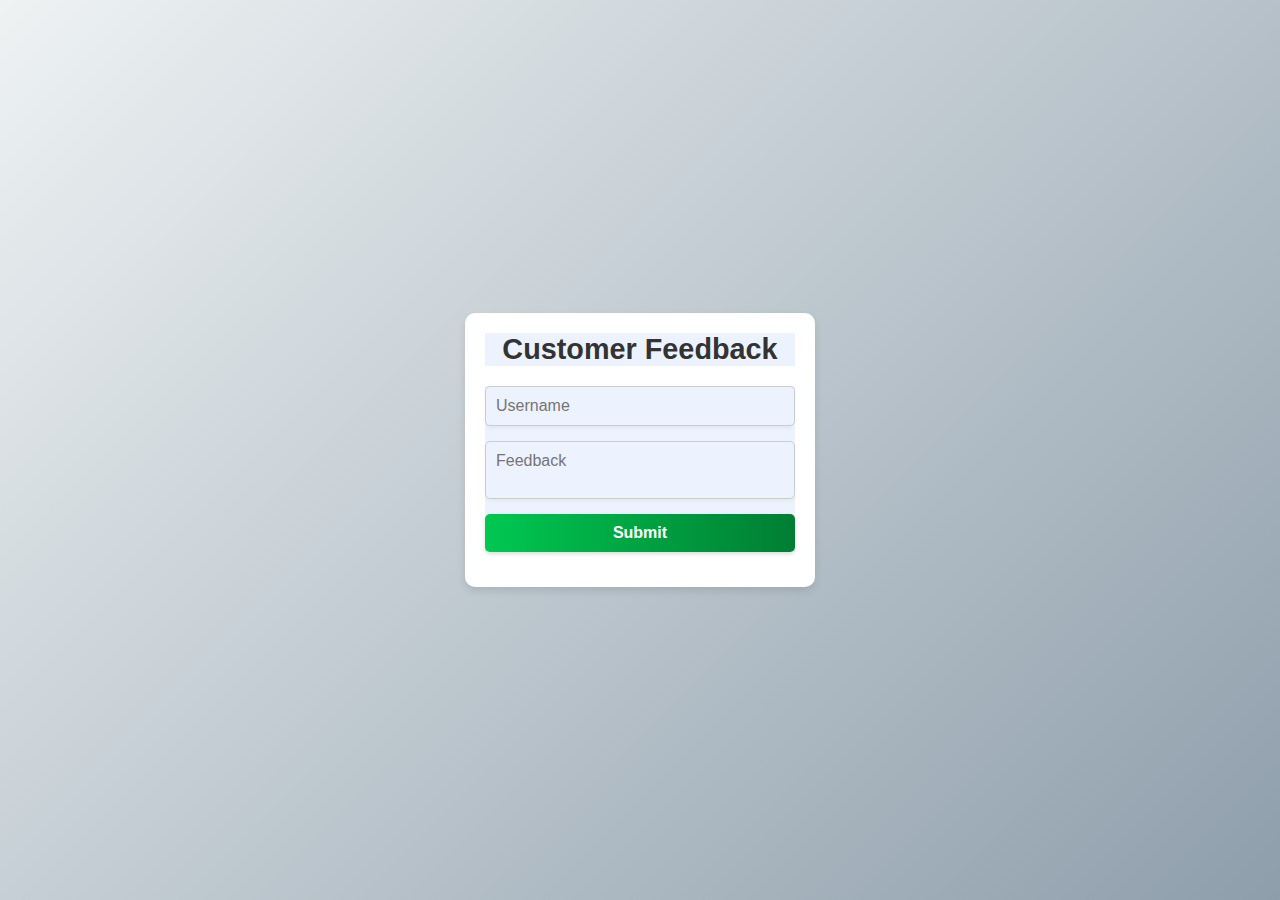
<file: Class-3 (Form Events)/index.html>
<!DOCTYPE html>
<html lang="en">

<head>
    <meta charset="UTF-8">
    <meta http-equiv="X-UA-Compatible" content="IE=edge">
    <meta name="viewport" content="width=device-width, initial-scale=1.0">
    <title>Learning JavaScript</title>

    <link rel="icon" type="image/x-icon" href="/images/favicon.ico">
    <link rel="stylesheet" href="./style.css">
</head>

<body>
    <div class="container">
        <h1>Customer Feedback</h1>
        <form class="feedback-form">
            <input type="text" id="username" placeholder="Username" autocomplete="off">
            <textarea id="feedback" placeholder="Feedback" autocomplete="off"></textarea>
            <input type="submit" id="submit" value="Submit">
        </form>
        <p></p>
    </div>
    

    <script src="./index.js"></script>
</body>

</html>
</file>
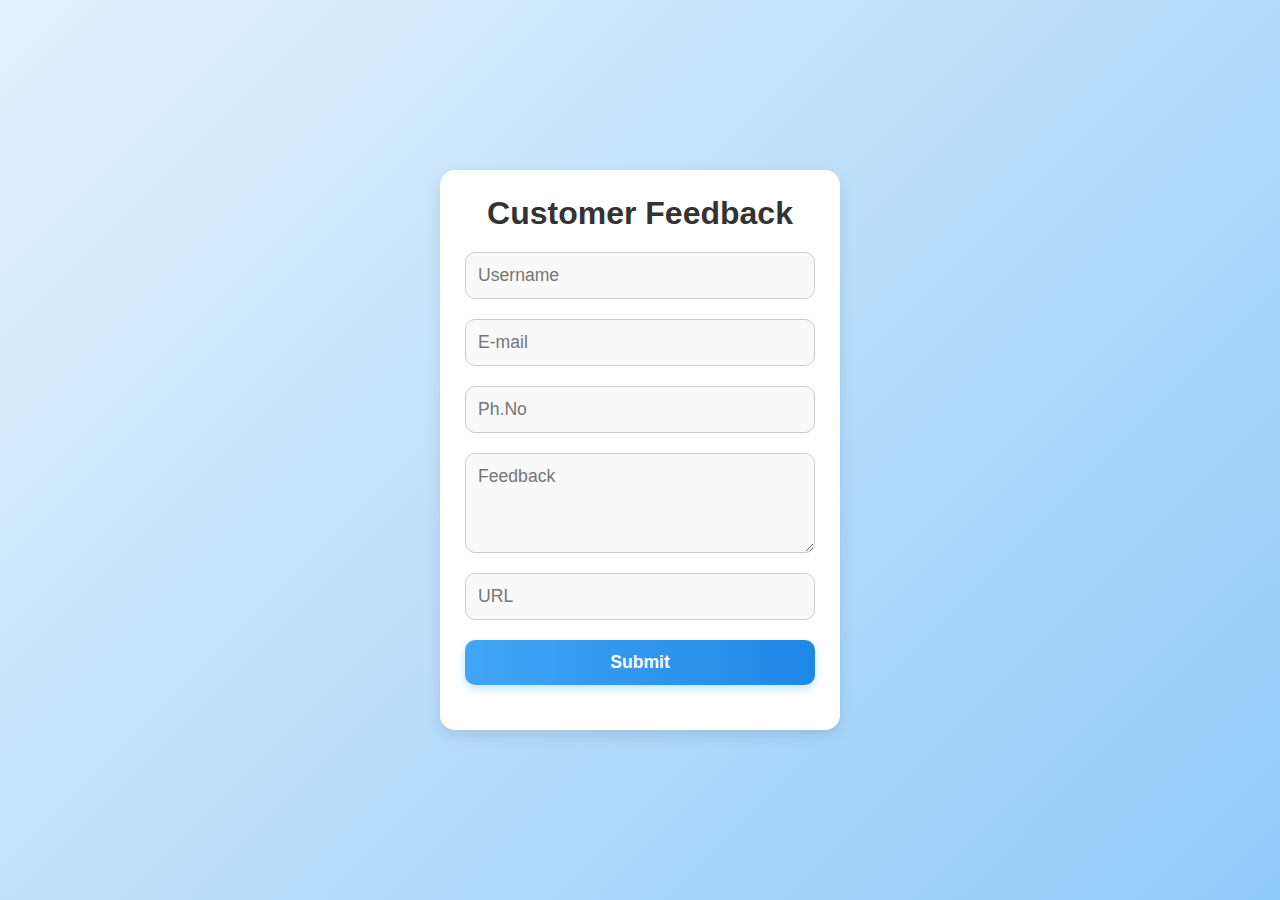
<file: Class-3/index.html>
<!DOCTYPE html>
<html lang="en">

<head>
    <meta charset="UTF-8">
    <meta http-equiv="X-UA-Compatible" content="IE=edge">
    <meta name="viewport" content="width=device-width, initial-scale=1.0">
    <title>Learning JavaScript</title>

    <link rel="icon" type="image/x-icon" href="/images/favicon.ico">
    <link rel="stylesheet" href="./style.css">
</head>

<body>
    <div class="container">
        <h1>Customer Feedback</h1>
        <form class="feedback-form">
            <input type="text" id="username" placeholder="Username" autocomplete="off">
            <input type="email" id="email" placeholder="E-mail" autocomplete="off">
            <input type="number" id="phonenumber" placeholder="Ph.No">
            <textarea id="feedback" placeholder="Feedback" autocomplete="off"></textarea>
            <input type="url" id="link" placeholder="URL">
            <input type="submit" id="submit" value="Submit">
        </form>
        <p></p>
    </div>
    

    <script src="./index.js"></script>
</body>

</html>
</file>
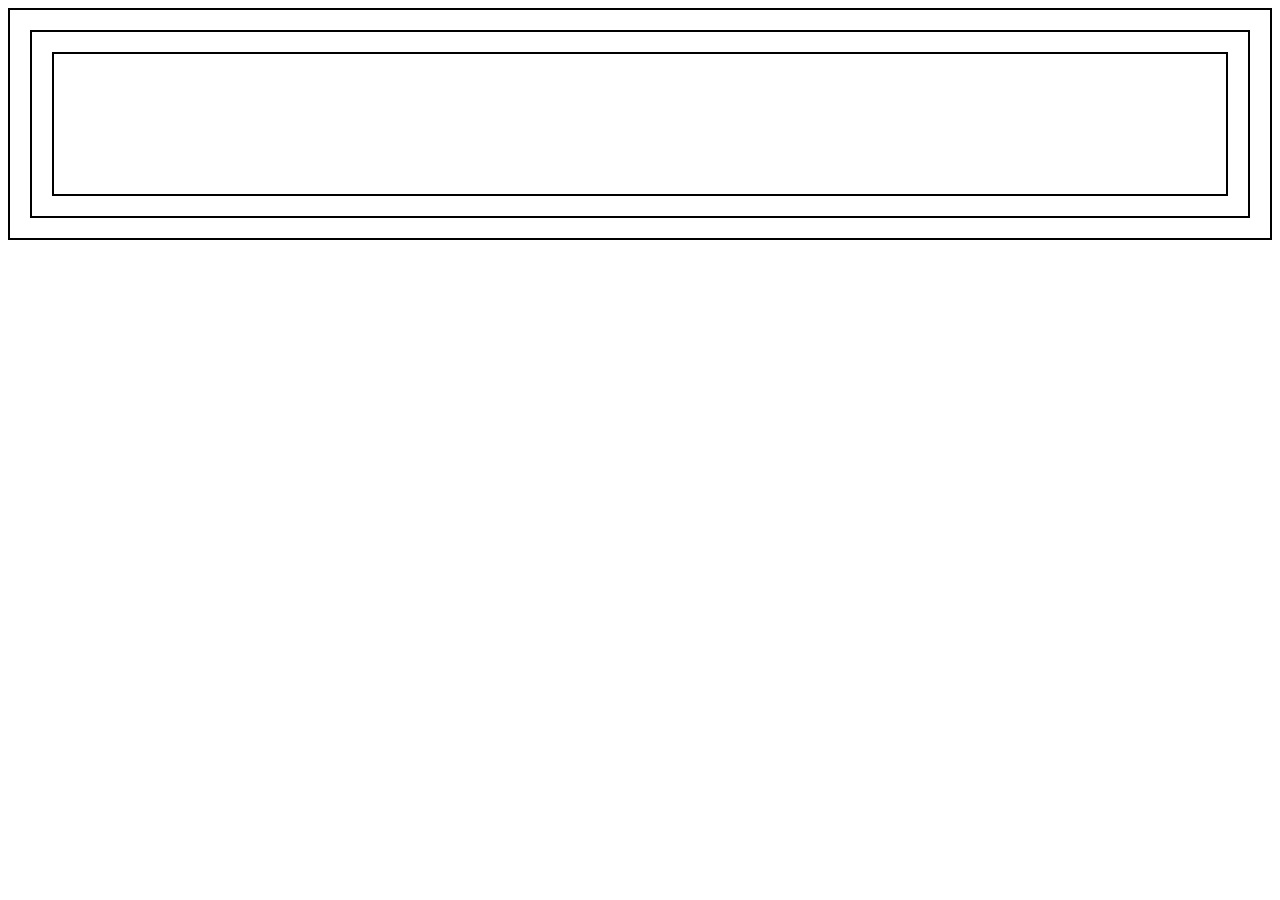
<file: Class-4 (Event Bubbling and Capturing)/index.html>
<!DOCTYPE html>
<html lang="en">
  <head>
    <meta charset="UTF-8" />
    <meta name="viewport" content="width=device-width, initial-scale=1.0" />
    <title>Event Propagation</title>
  </head>

  <style>
    div {
      min-height: 100px;
      min-width: 100px;
      padding: 20px;
      border: 2px solid black;
    }

    .test {
      height: 100px;
      width: 100px;
      background-color: red;
    }
  </style>
  <body>
    <div class="grandParent">
      <div class="parent">
        <div class="child"></div>
      </div>
    </div>
  </body>

  <script>

    const child = document.querySelector('.child')
    child.addEventListener('click' , function(){
        console.log('Child element Clicked')

    } , false)

    const parent = document.querySelector('.parent')

    parent.addEventListener('click' , function(e){
        console.log('Parent element Clicked')
        e.stopPropagation()
    } , true)

    const grandParent = document.querySelector('.grandParent')

    grandParent.addEventListener('click' , function(){
        console.log('Grand Parent Clicked')
    } , true)


  </script>
</html>
</file>
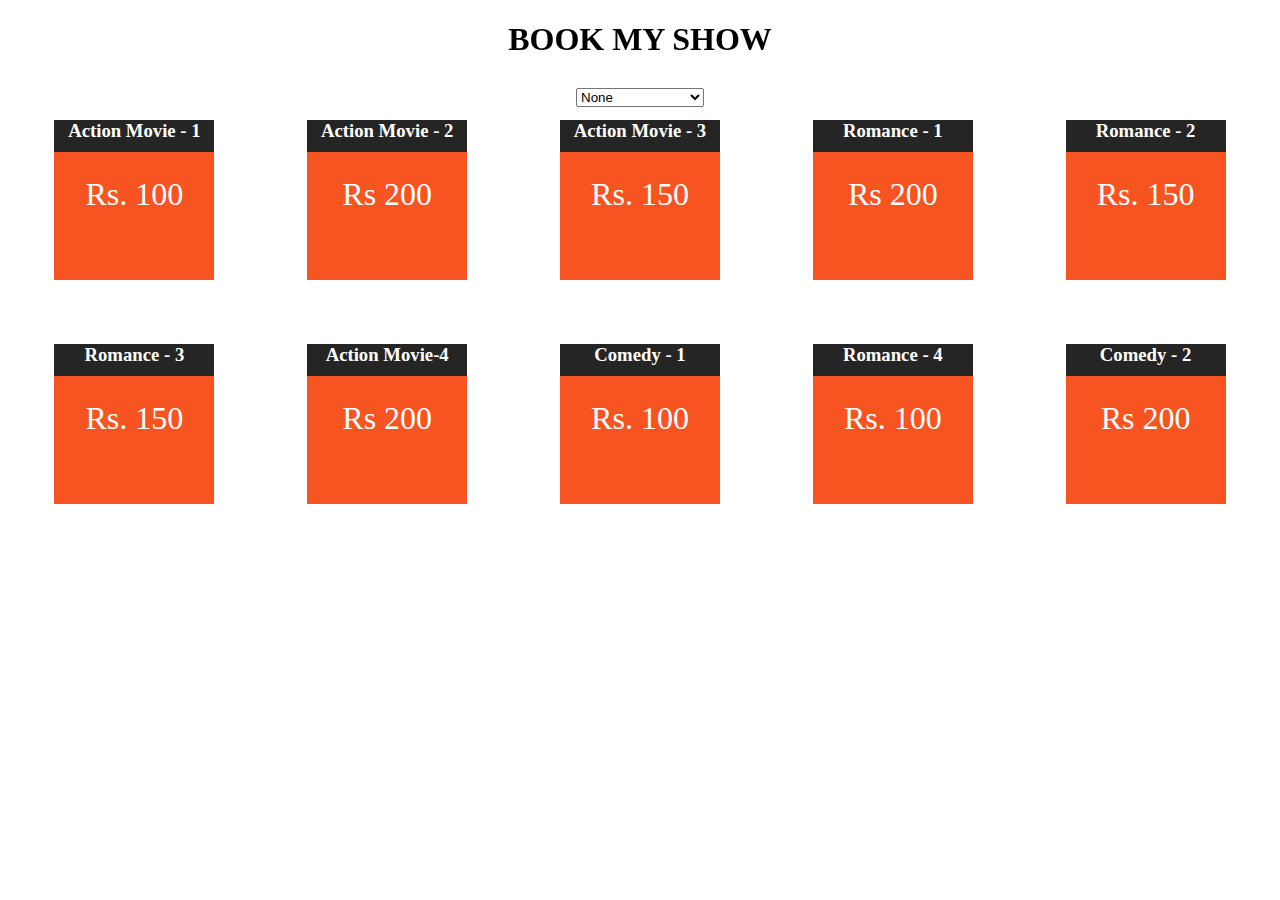
<file: Class-2 (Events)/5.html>
<!DOCTYPE html>
<html lang="en">
  <head>
    <meta charset="UTF - 8" />
    <meta http - equiv="X - UA - Compatible" content="IE = edge" />
    <meta
      name="viewport"
      content="width = device - width, initial - scale = 1.0"
    />
    <title>Document</title>
    <style>
      * {
        box-sizing: border-box;
      }

      body {
        display: flex;
        flex-wrap: wrap;
        justify-content: space-around;
        padding-top: 5rem;
      }

      .movies {
        height: 10rem;
        width: 10rem;
        margin: 2rem;
      }

      .price {
        background-color: rgb(247 84 33);
        height: 8rem;
        padding: 1.5rem;
        font-size: 2rem;
      }

      .heading {
        background-color: rgba(0, 0, 0, 0.856);
        height: 2rem;
      }

      .heading,
      .price {
        color: white;
        text-align: center;
        margin: 0;
      }

      select,
      h1 {
        position: fixed;
      }

      h1 {
        top: 0px;
      }

      select {
        width: 8rem;
      }
    </style>
  </head>

  <body>
    <h1>BOOK MY SHOW</h1>
    <select>
      <option value="none">None</option>
      <option value="action">Action</option>
      <option value="romance">Romance</option>
      <option value="comedy">Comedy</option>
    </select>

    <div class="movies">
      <h3 class="heading">Action Movie - 1</h3>
      <p class="price" data-category="action">Rs. 100</p>
    </div>
    <div class="movies">
      <h3 class="heading">Action Movie - 2</h3>
      <p class="price" data-category="action">Rs 200</p>
    </div>
    <div class="movies">
      <h3 class="heading">Action Movie - 3</h3>
      <p class="price" data-category="action">Rs. 150</p>
    </div>
    <div class="movies">
      <h3 class="heading">Romance - 1</h3>
      <p class="price" data-category="romance">Rs 200</p>
    </div>
    <div class="movies">
      <h3 class="heading">Romance - 2</h3>
      <p class="price" data-category="romance">Rs. 150</p>
    </div>
    <div class="movies">
      <h3 class="heading">Romance - 3</h3>
      <p class="price" data-category="romance">Rs. 150</p>
    </div>
    <div class="movies">
      <h3 class="heading">Action Movie-4</h3>
      <p class="price" data-category="action">Rs 200</p>
    </div>
    <div class="movies">
      <h3 class="heading">Comedy - 1</h3>
      <p class="price" data-category="comedy">Rs. 100</p>
    </div>
    <div class="movies">
      <h3 class="heading">Romance - 4</h3>
      <p class="price" data-category="romance">Rs. 100</p>
    </div>
    <div class="movies">
      <h3 class="heading">Comedy - 2</h3>
      <p class="price" data-category="comedy">Rs 200</p>
    </div>
    <script>
      // Q Make the filter work
      
      const dropdDown = document.querySelector('select')
       console.log(dropdDown)

<<<<<<< HEAD
=======
       const dropdDown = document.querySelector('select')
       console.log(dropdDown)

>>>>>>> c815759a34ff2d8ae2736321ea3f1e12ce5a238b
       dropdDown.addEventListener('change' , function(){
           const filterVal = dropdDown.value
           console.log(filterVal)

           const allPrices = document.querySelectorAll('.price')
           console.log(allPrices)

           for(let i=0 ; i<allPrices.length ; i++){
          if(allPrices[i].getAttribute('data-category')==filterVal ){
             allPrices[i].parentElement.style.display='block'
          }
<<<<<<< HEAD
          else{
            
            allPrices[i].parentElement.style.display='none'
          }


           }
       })
=======
          
          else{
            allPrices[i].parentElement.style.display='none'
          }
          
          
           }






       })


>>>>>>> c815759a34ff2d8ae2736321ea3f1e12ce5a238b
     
    </script>
  </body>
</html>
</file>
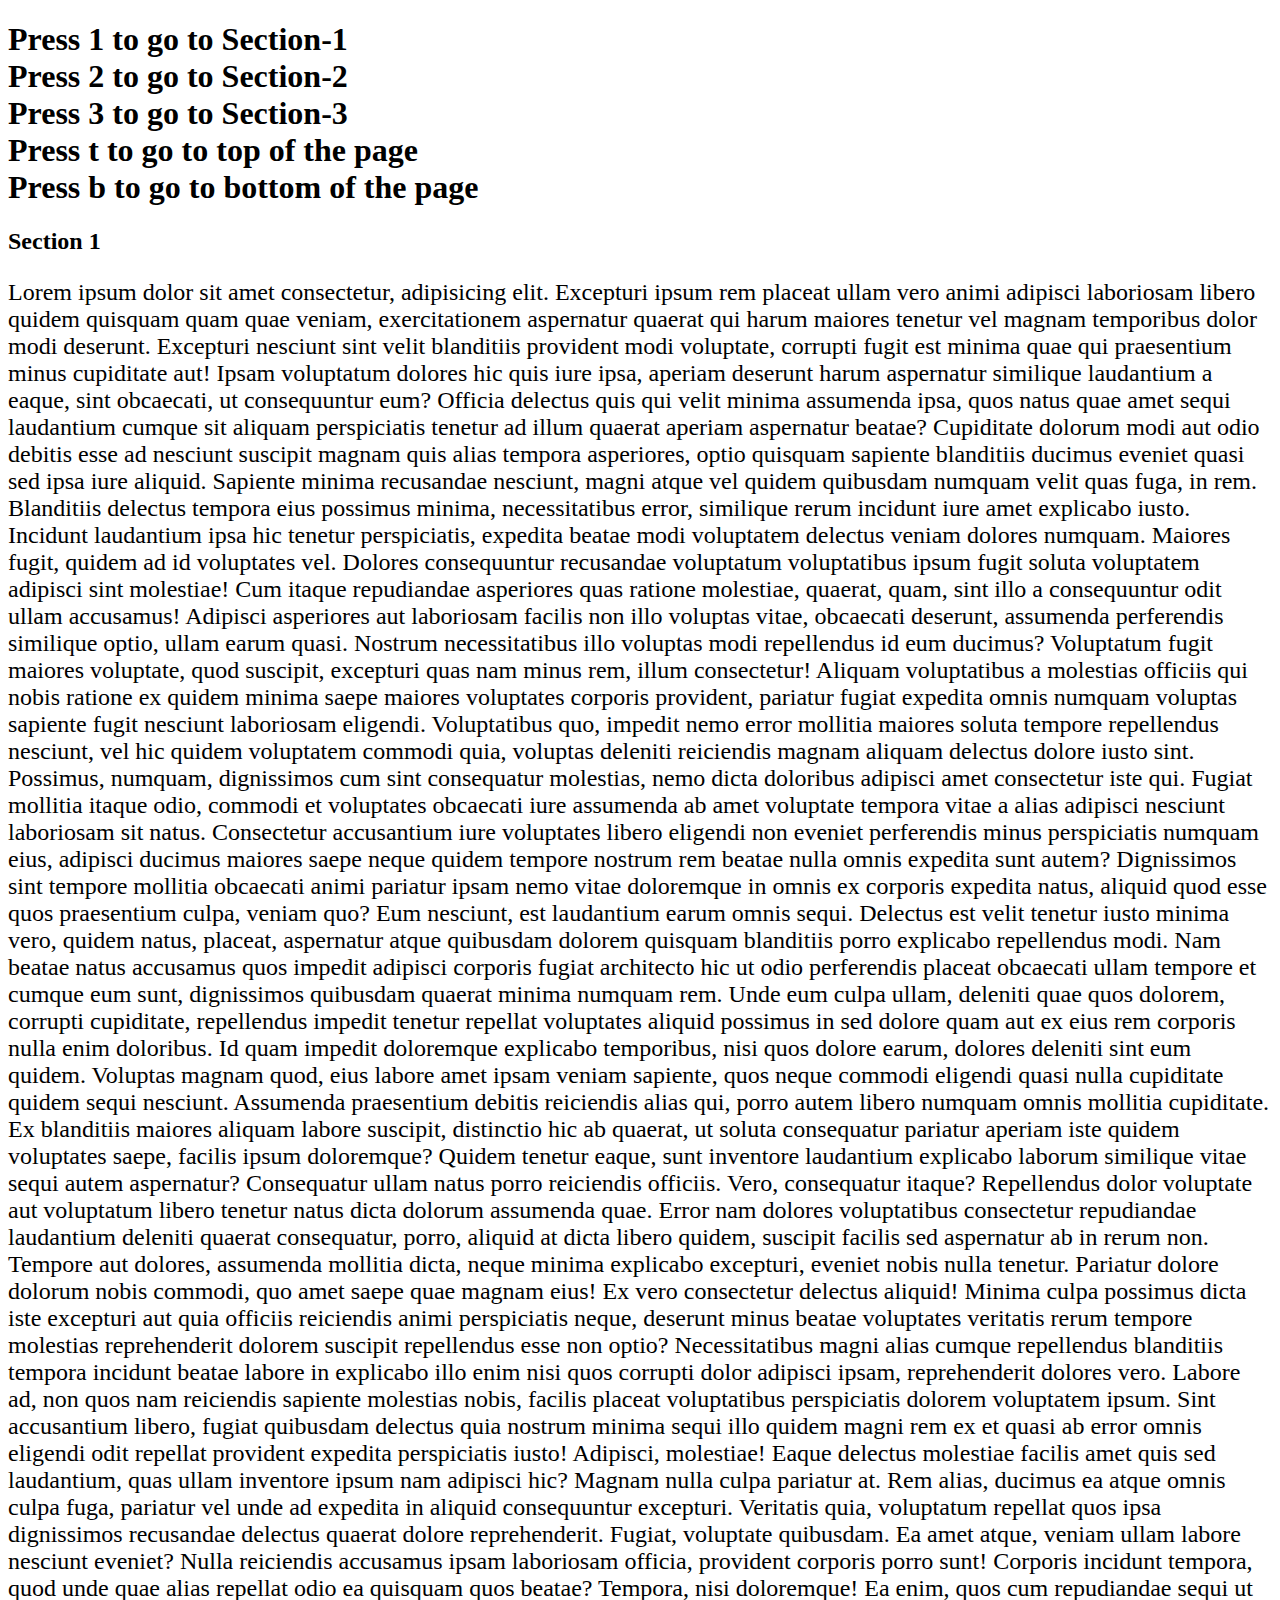
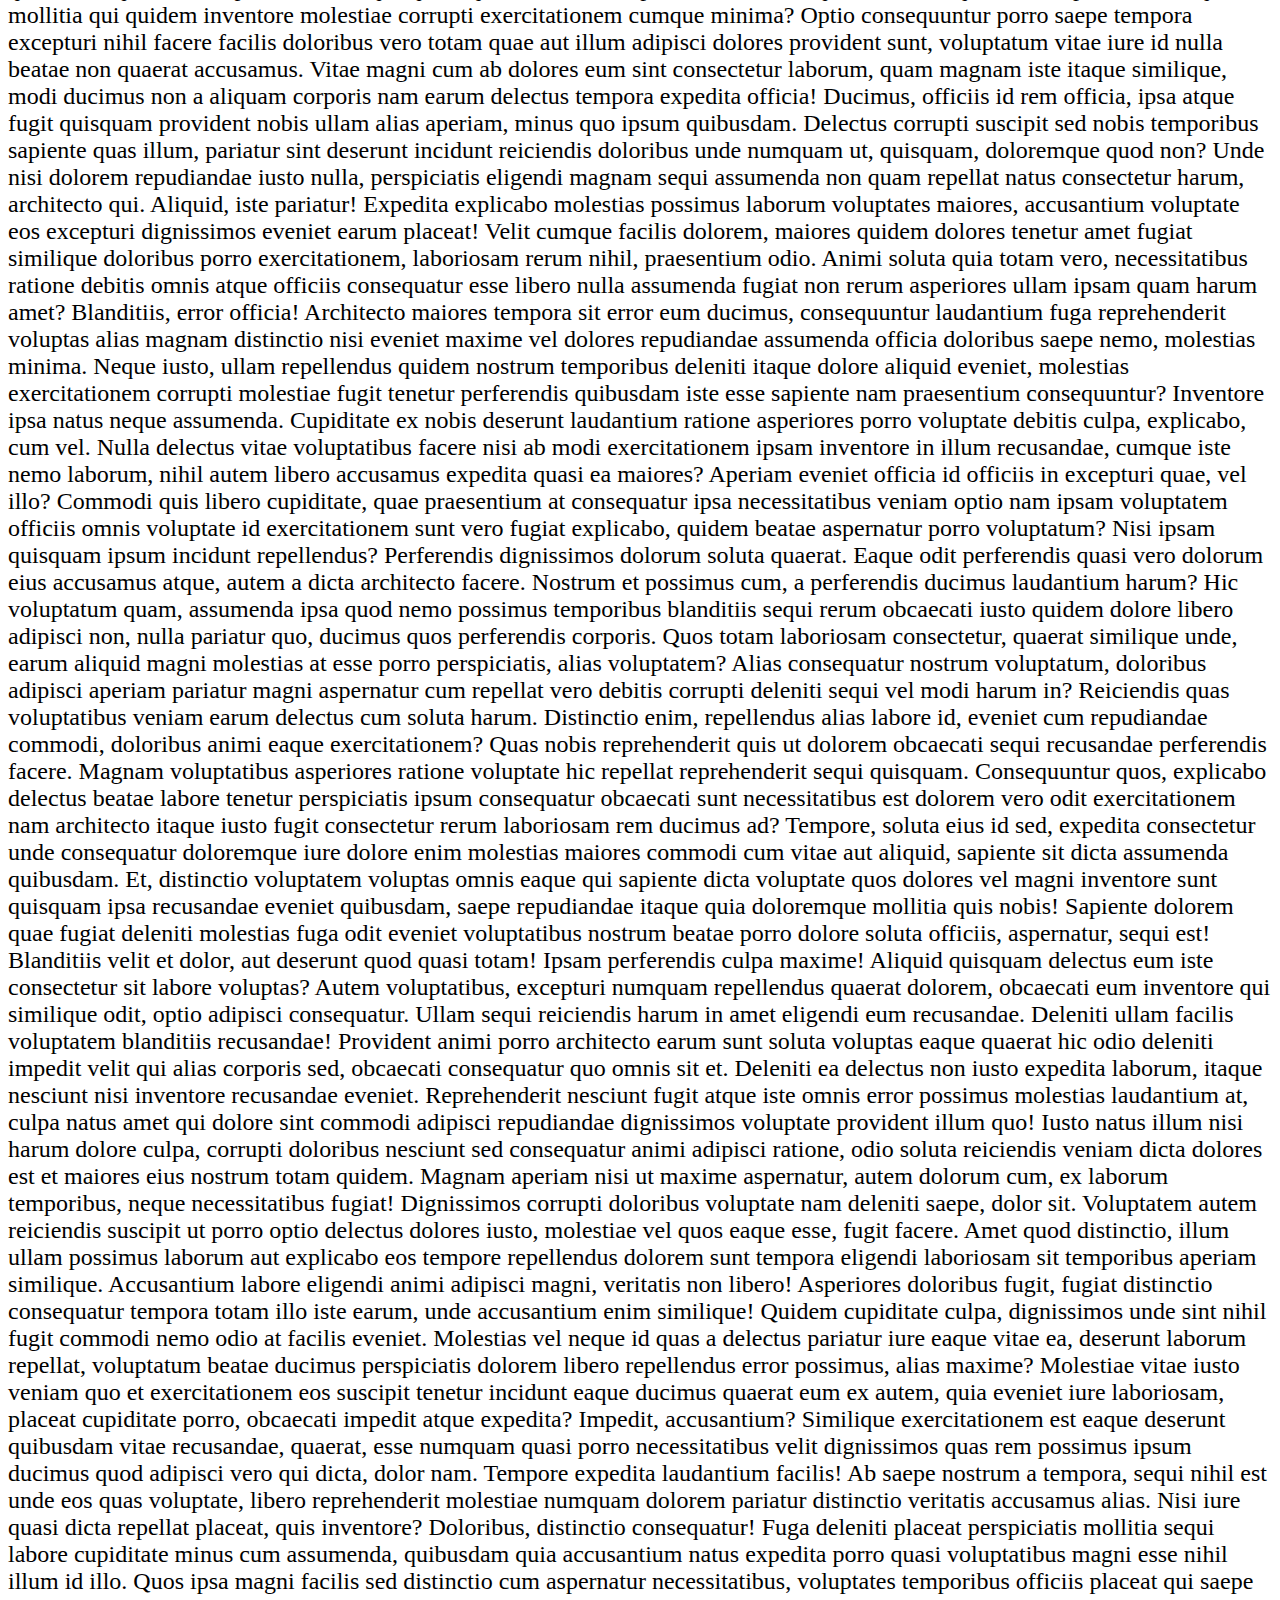
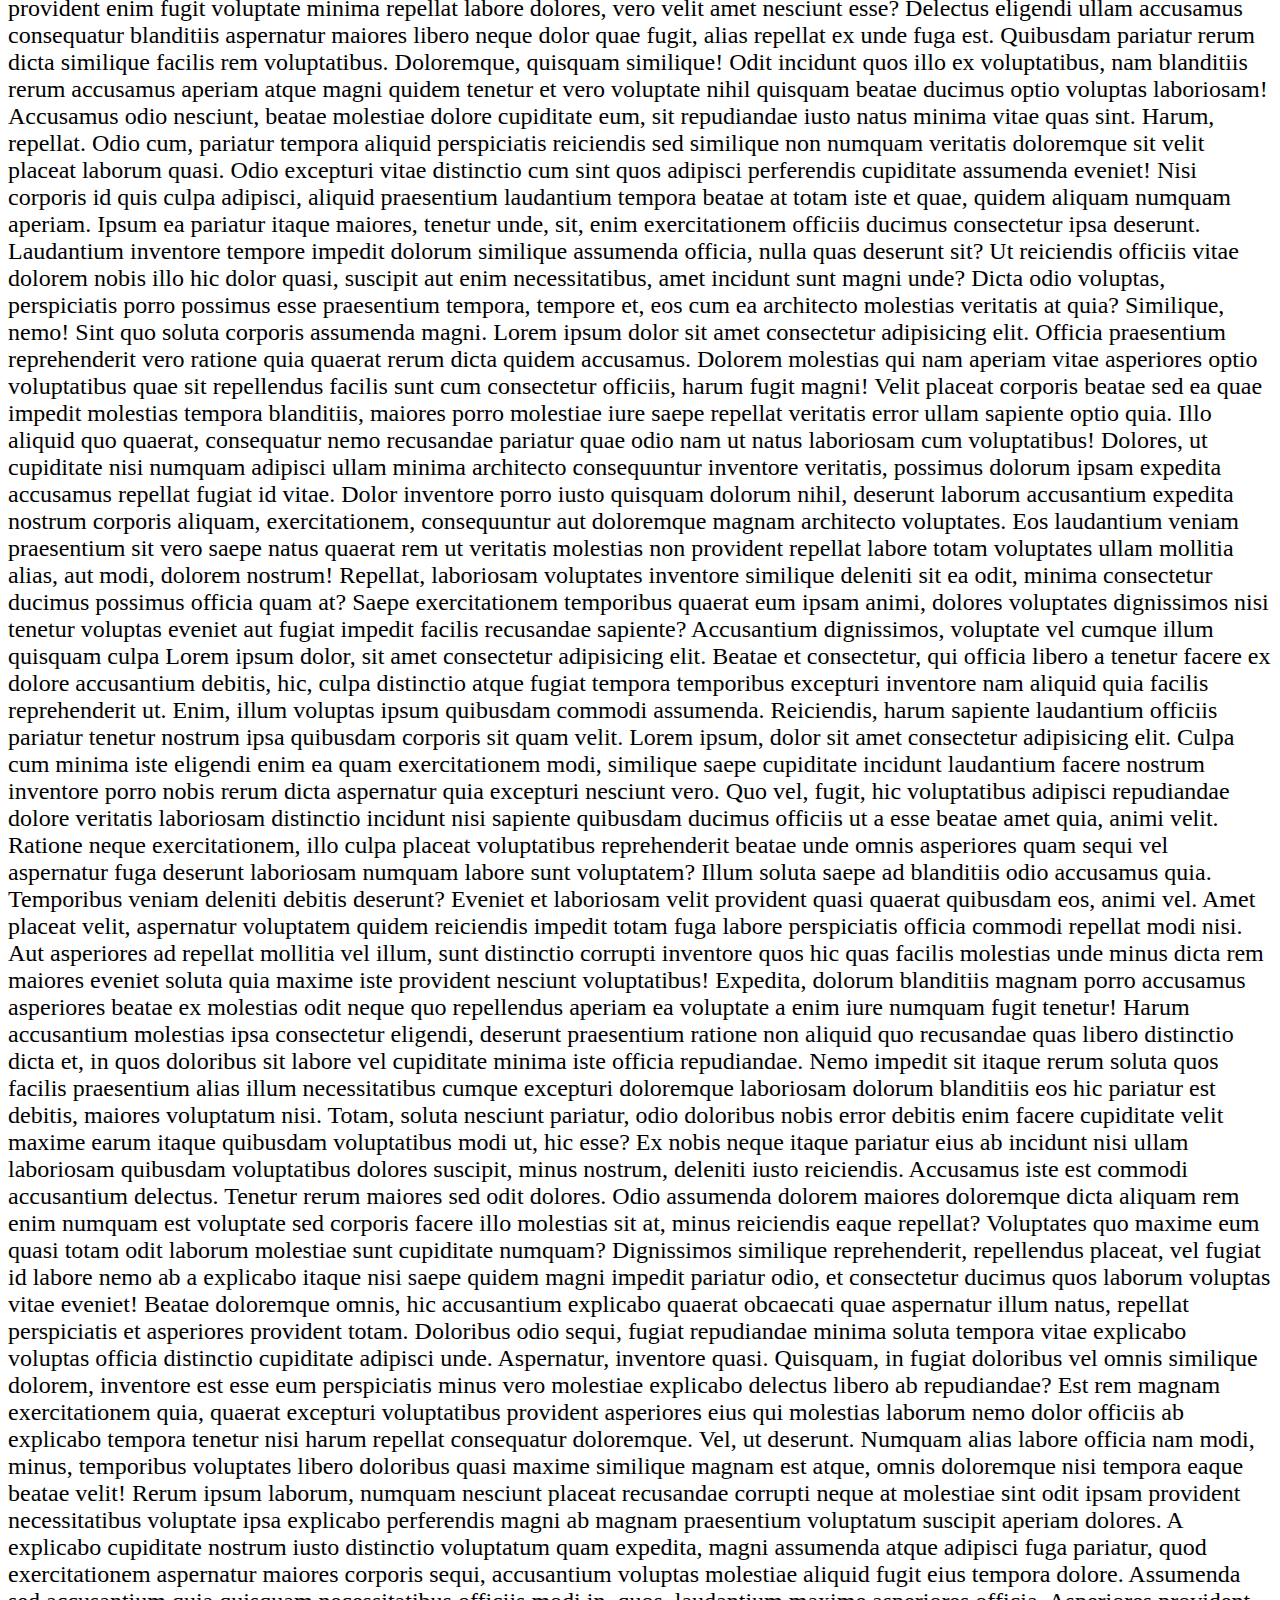
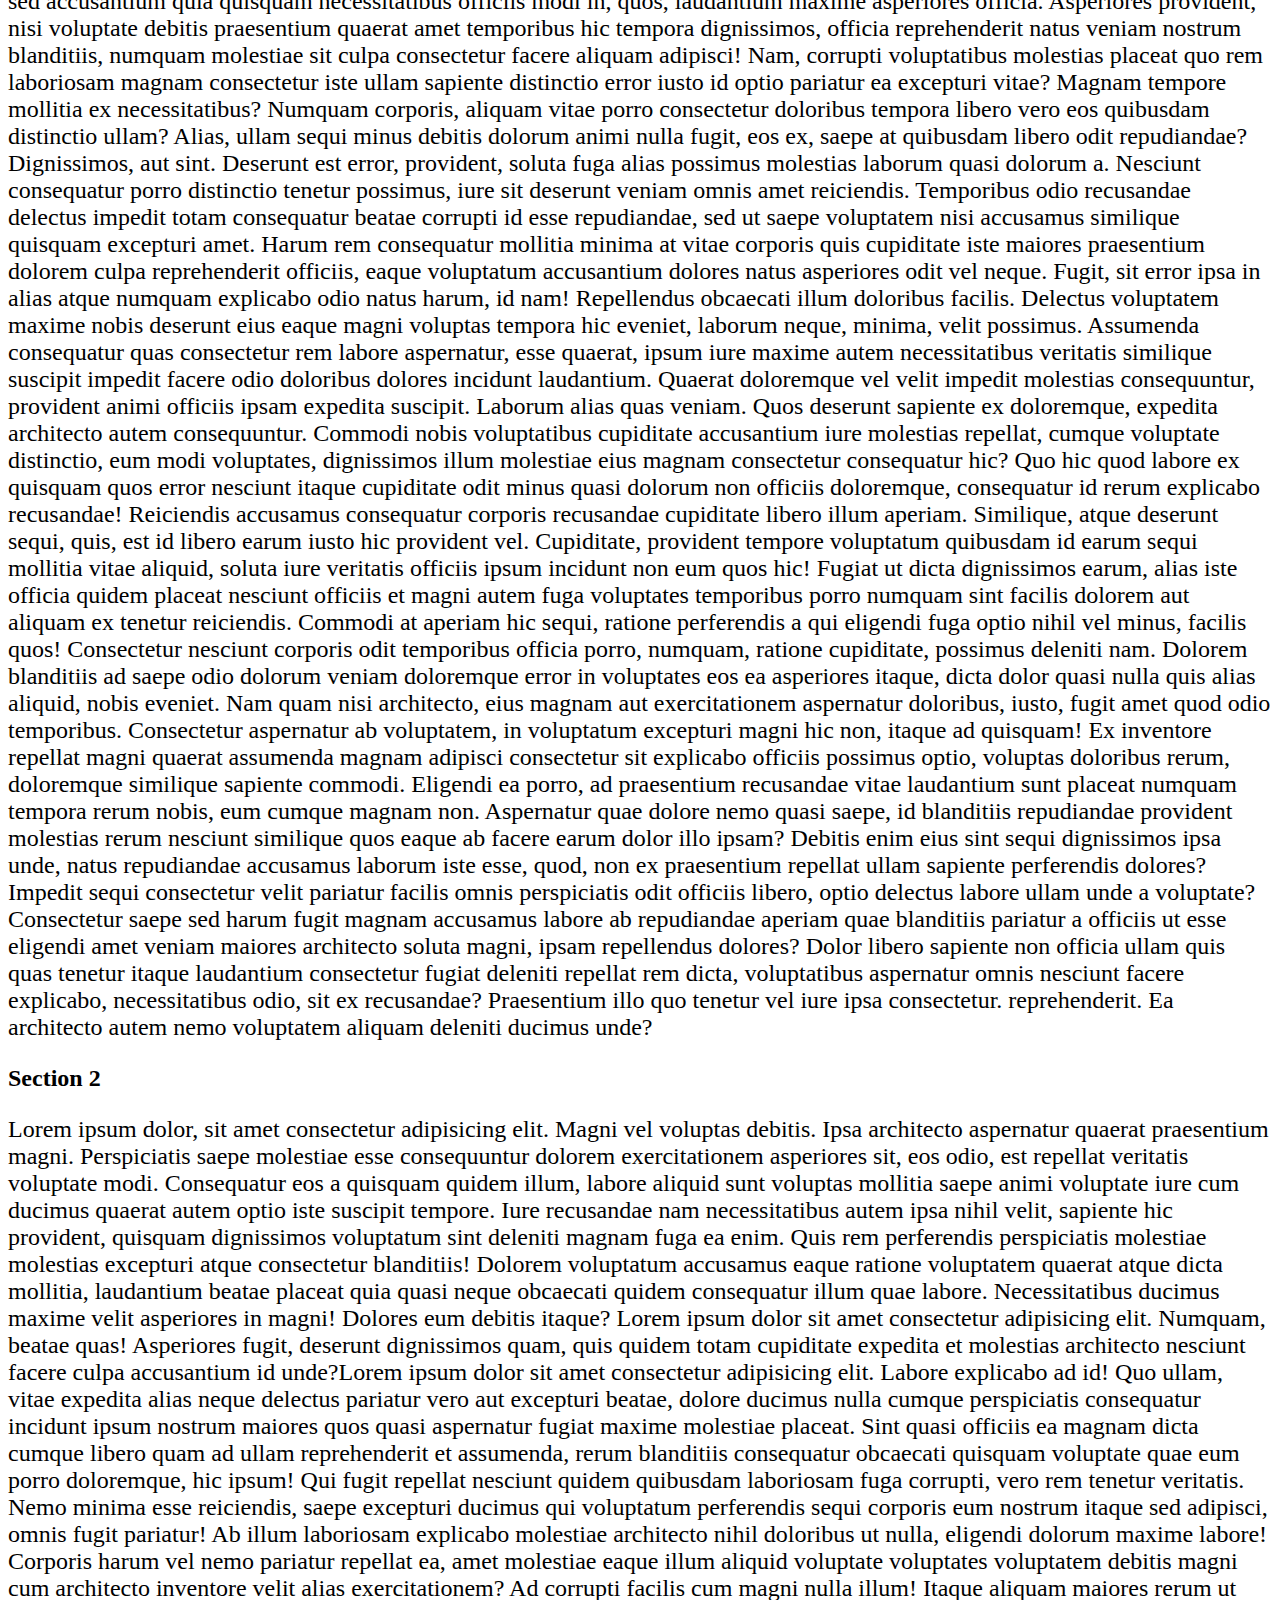
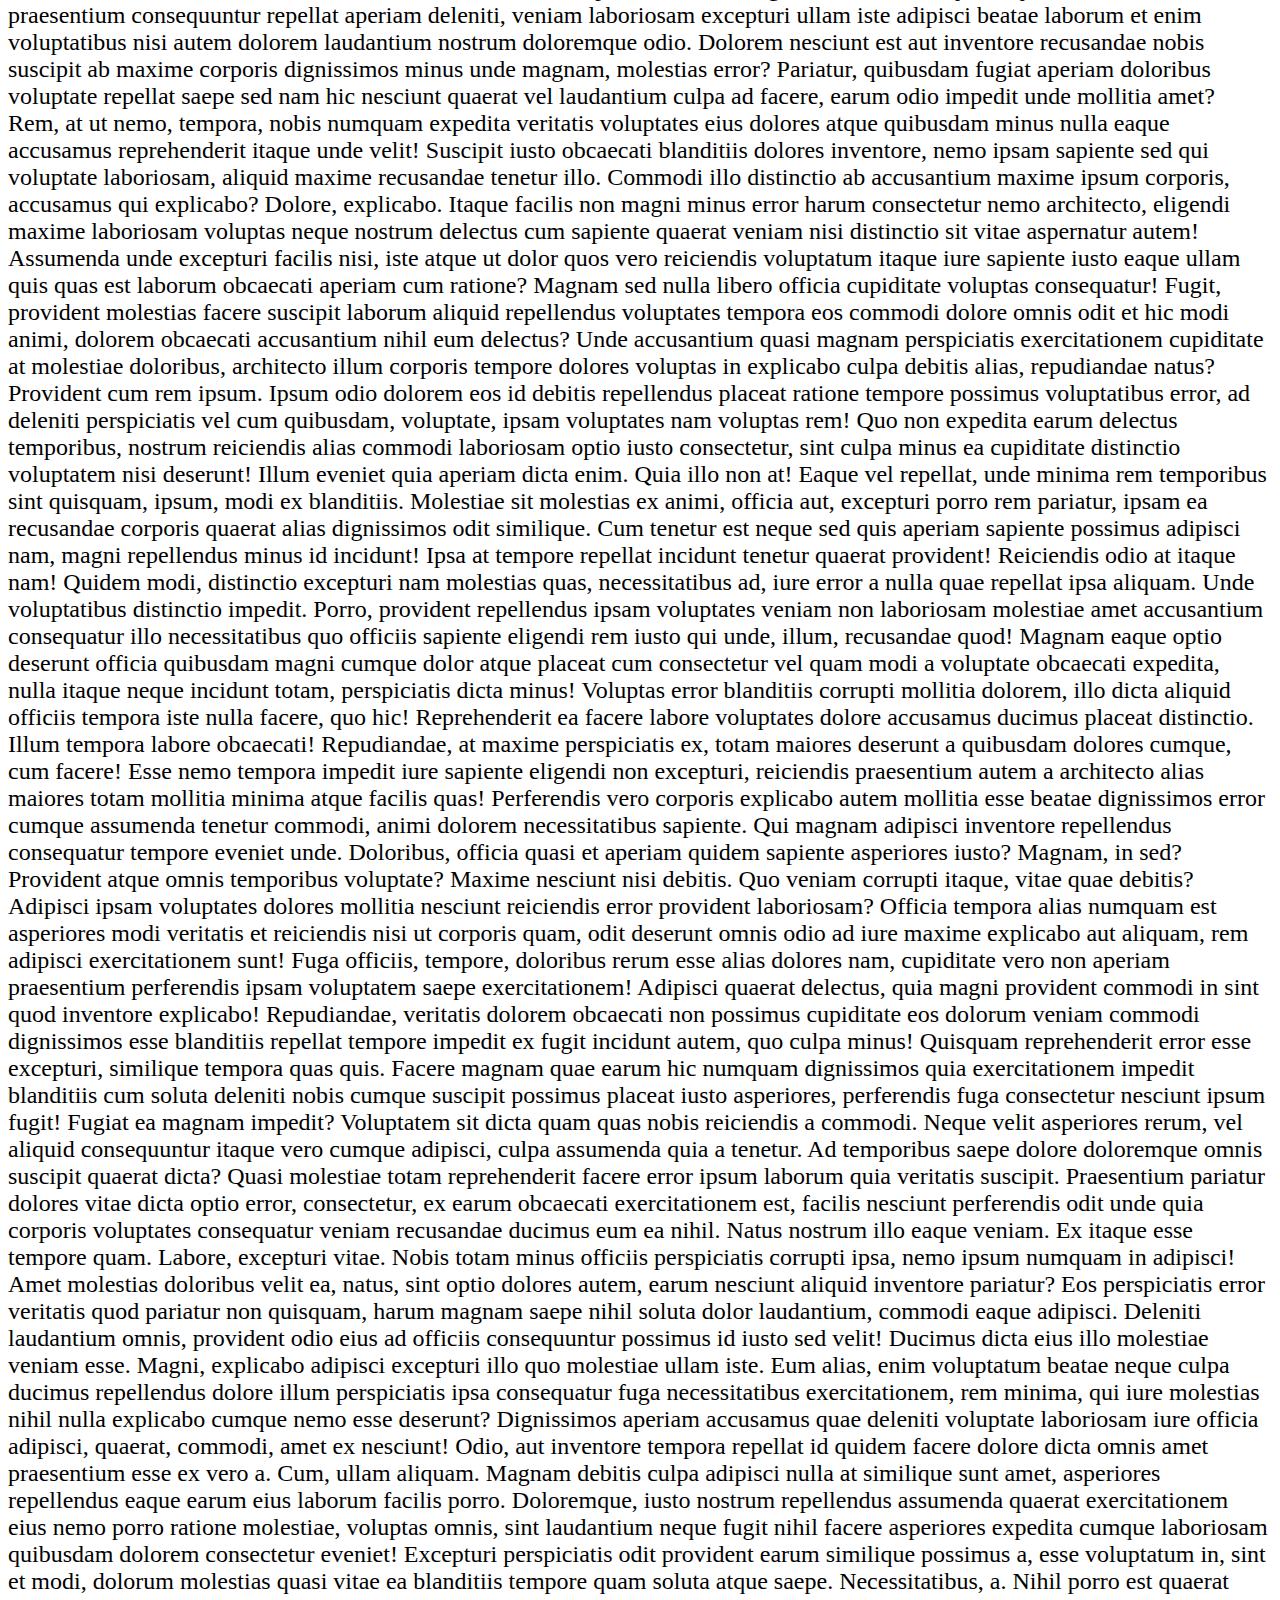
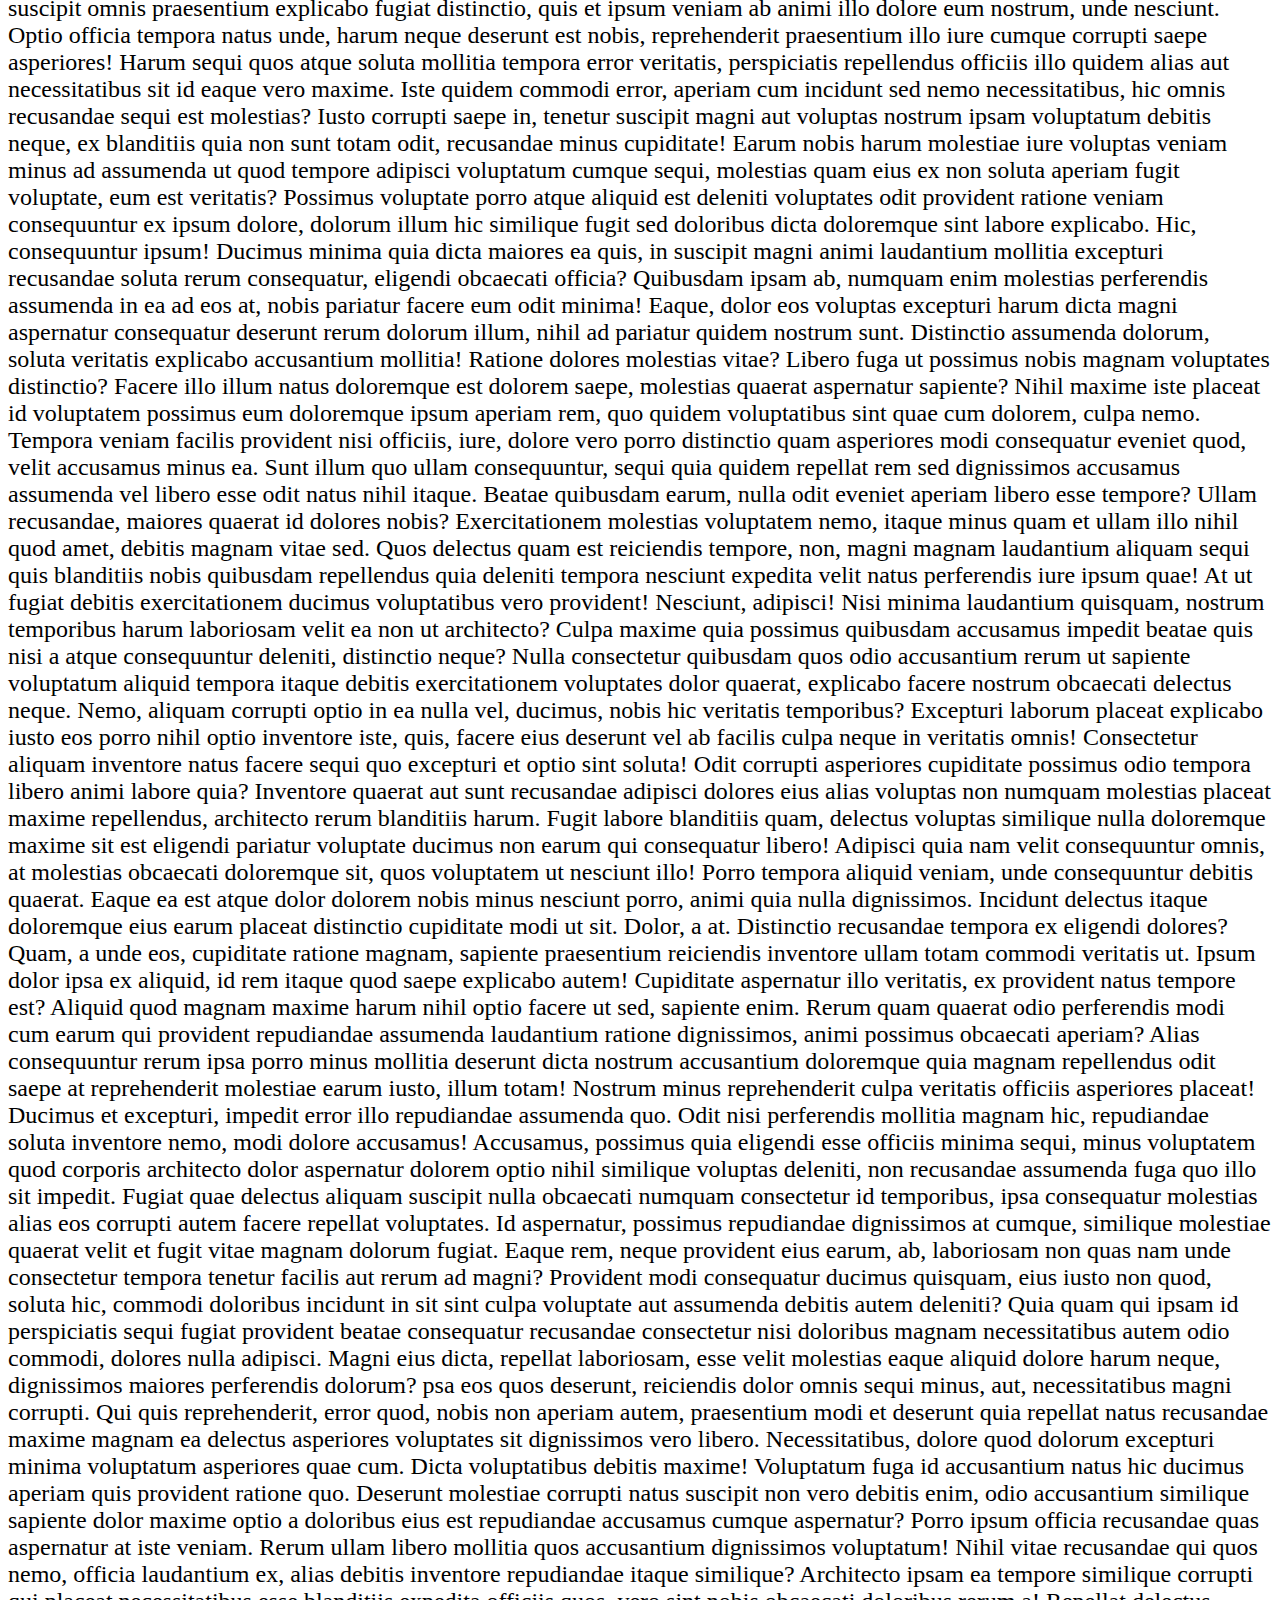
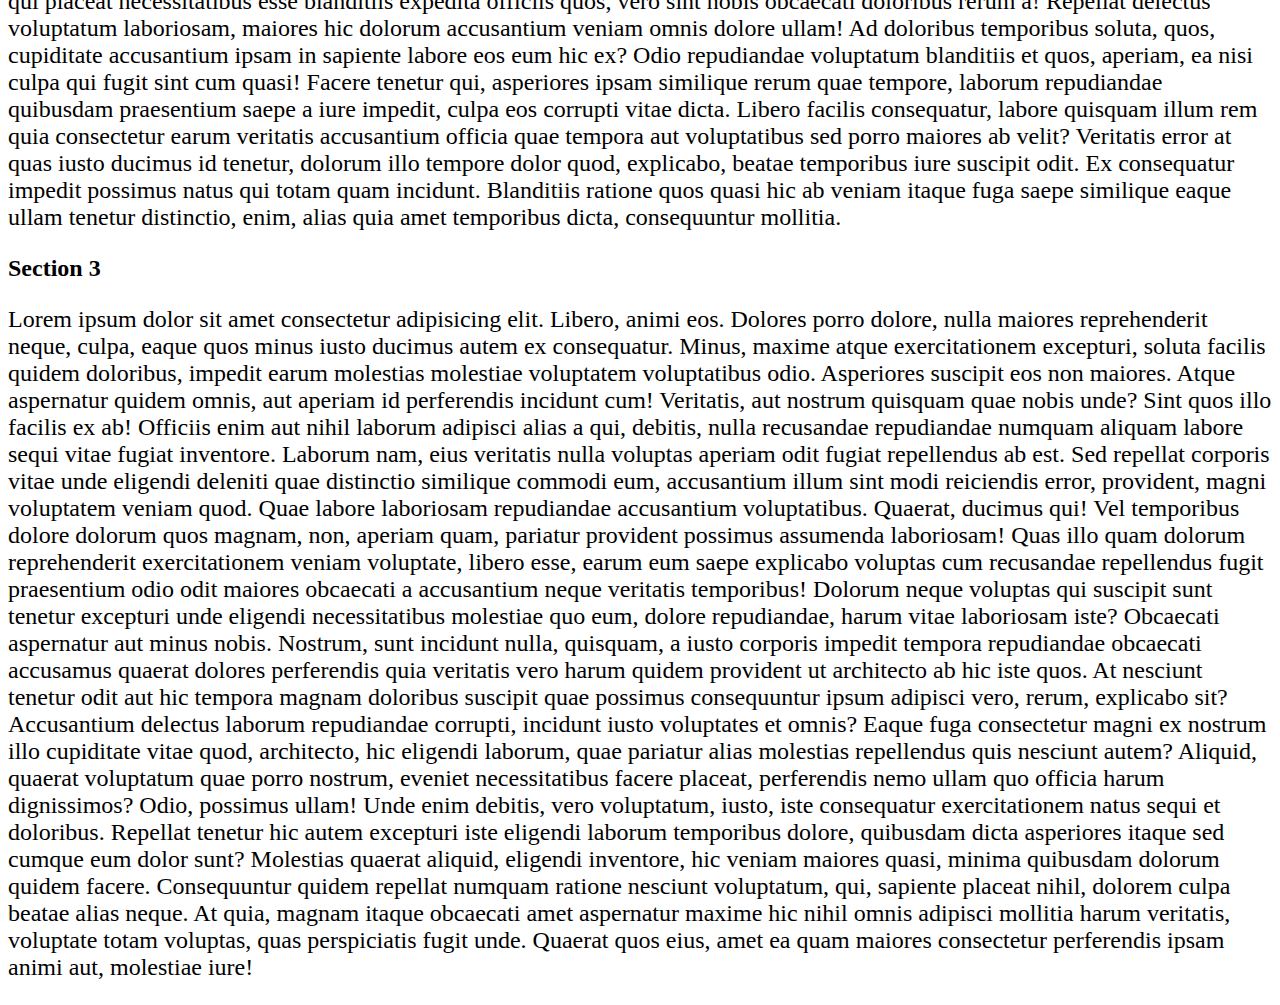
<file: Class-2 (Events)/6.html>
<!DOCTYPE html>
<html lang="en">
  <head>
    <meta charset="UTF-8" />
    <meta http - equiv="X-UA-Compatible" content="IE = edge" />
    <meta
      name="viewport"
      content="width = device - width, initial - scale = 1.0"
    />
    <title>Document</title>
    <style>
      p {
        font-size: 1.5rem;
      }
    </style>
  </head>
  <body>
    <h1>
      Press 1 to go to Section-1 <br />
      Press 2 to go to Section-2 <br />
      Press 3 to go to Section-3 <br />
      Press t to go to top of the page <br />
      Press b to go to bottom of the page
    </h1>

    <h2 id="s1">Section 1</h2>
    <p>
      Lorem ipsum dolor sit amet consectetur, adipisicing elit. Excepturi ipsum
      rem placeat ullam vero animi adipisci laboriosam libero quidem quisquam
      quam quae veniam, exercitationem aspernatur quaerat qui harum maiores
      tenetur vel magnam temporibus dolor modi deserunt. Excepturi nesciunt sint
      velit blanditiis provident modi voluptate, corrupti fugit est minima quae
      qui praesentium minus cupiditate aut! Ipsam voluptatum dolores hic quis
      iure ipsa, aperiam deserunt harum aspernatur similique laudantium a eaque,
      sint obcaecati, ut consequuntur eum? Officia delectus quis qui velit
      minima assumenda ipsa, quos natus quae amet sequi laudantium cumque sit
      aliquam perspiciatis tenetur ad illum quaerat aperiam aspernatur beatae?
      Cupiditate dolorum modi aut odio debitis esse ad nesciunt suscipit magnam
      quis alias tempora asperiores, optio quisquam sapiente blanditiis ducimus
      eveniet quasi sed ipsa iure aliquid. Sapiente minima recusandae nesciunt,
      magni atque vel quidem quibusdam numquam velit quas fuga, in rem.
      Blanditiis delectus tempora eius possimus minima, necessitatibus error,
      similique rerum incidunt iure amet explicabo iusto. Incidunt laudantium
      ipsa hic tenetur perspiciatis, expedita beatae modi voluptatem delectus
      veniam dolores numquam. Maiores fugit, quidem ad id voluptates vel.
      Dolores consequuntur recusandae voluptatum voluptatibus ipsum fugit soluta
      voluptatem adipisci sint molestiae! Cum itaque repudiandae asperiores quas
      ratione molestiae, quaerat, quam, sint illo a consequuntur odit ullam
      accusamus! Adipisci asperiores aut laboriosam facilis non illo voluptas
      vitae, obcaecati deserunt, assumenda perferendis similique optio, ullam
      earum quasi. Nostrum necessitatibus illo voluptas modi repellendus id eum
      ducimus? Voluptatum fugit maiores voluptate, quod suscipit, excepturi quas
      nam minus rem, illum consectetur! Aliquam voluptatibus a molestias
      officiis qui nobis ratione ex quidem minima saepe maiores voluptates
      corporis provident, pariatur fugiat expedita omnis numquam voluptas
      sapiente fugit nesciunt laboriosam eligendi. Voluptatibus quo, impedit
      nemo error mollitia maiores soluta tempore repellendus nesciunt, vel hic
      quidem voluptatem commodi quia, voluptas deleniti reiciendis magnam
      aliquam delectus dolore iusto sint. Possimus, numquam, dignissimos cum
      sint consequatur molestias, nemo dicta doloribus adipisci amet consectetur
      iste qui. Fugiat mollitia itaque odio, commodi et voluptates obcaecati
      iure assumenda ab amet voluptate tempora vitae a alias adipisci nesciunt
      laboriosam sit natus. Consectetur accusantium iure voluptates libero
      eligendi non eveniet perferendis minus perspiciatis numquam eius, adipisci
      ducimus maiores saepe neque quidem tempore nostrum rem beatae nulla omnis
      expedita sunt autem? Dignissimos sint tempore mollitia obcaecati animi
      pariatur ipsam nemo vitae doloremque in omnis ex corporis expedita natus,
      aliquid quod esse quos praesentium culpa, veniam quo? Eum nesciunt, est
      laudantium earum omnis sequi. Delectus est velit tenetur iusto minima
      vero, quidem natus, placeat, aspernatur atque quibusdam dolorem quisquam
      blanditiis porro explicabo repellendus modi. Nam beatae natus accusamus
      quos impedit adipisci corporis fugiat architecto hic ut odio perferendis
      placeat obcaecati ullam tempore et cumque eum sunt, dignissimos quibusdam
      quaerat minima numquam rem. Unde eum culpa ullam, deleniti quae quos
      dolorem, corrupti cupiditate, repellendus impedit tenetur repellat
      voluptates aliquid possimus in sed dolore quam aut ex eius rem corporis
      nulla enim doloribus. Id quam impedit doloremque explicabo temporibus,
      nisi quos dolore earum, dolores deleniti sint eum quidem. Voluptas magnam
      quod, eius labore amet ipsam veniam sapiente, quos neque commodi eligendi
      quasi nulla cupiditate quidem sequi nesciunt. Assumenda praesentium
      debitis reiciendis alias qui, porro autem libero numquam omnis mollitia
      cupiditate. Ex blanditiis maiores aliquam labore suscipit, distinctio hic
      ab quaerat, ut soluta consequatur pariatur aperiam iste quidem voluptates
      saepe, facilis ipsum doloremque? Quidem tenetur eaque, sunt inventore
      laudantium explicabo laborum similique vitae sequi autem aspernatur?
      Consequatur ullam natus porro reiciendis officiis. Vero, consequatur
      itaque? Repellendus dolor voluptate aut voluptatum libero tenetur natus
      dicta dolorum assumenda quae. Error nam dolores voluptatibus consectetur
      repudiandae laudantium deleniti quaerat consequatur, porro, aliquid at
      dicta libero quidem, suscipit facilis sed aspernatur ab in rerum non.
      Tempore aut dolores, assumenda mollitia dicta, neque minima explicabo
      excepturi, eveniet nobis nulla tenetur. Pariatur dolore dolorum nobis
      commodi, quo amet saepe quae magnam eius! Ex vero consectetur delectus
      aliquid! Minima culpa possimus dicta iste excepturi aut quia officiis
      reiciendis animi perspiciatis neque, deserunt minus beatae voluptates
      veritatis rerum tempore molestias reprehenderit dolorem suscipit
      repellendus esse non optio? Necessitatibus magni alias cumque repellendus
      blanditiis tempora incidunt beatae labore in explicabo illo enim nisi quos
      corrupti dolor adipisci ipsam, reprehenderit dolores vero. Labore ad, non
      quos nam reiciendis sapiente molestias nobis, facilis placeat voluptatibus
      perspiciatis dolorem voluptatem ipsum. Sint accusantium libero, fugiat
      quibusdam delectus quia nostrum minima sequi illo quidem magni rem ex et
      quasi ab error omnis eligendi odit repellat provident expedita
      perspiciatis iusto! Adipisci, molestiae! Eaque delectus molestiae facilis
      amet quis sed laudantium, quas ullam inventore ipsum nam adipisci hic?
      Magnam nulla culpa pariatur at. Rem alias, ducimus ea atque omnis culpa
      fuga, pariatur vel unde ad expedita in aliquid consequuntur excepturi.
      Veritatis quia, voluptatum repellat quos ipsa dignissimos recusandae
      delectus quaerat dolore reprehenderit. Fugiat, voluptate quibusdam. Ea
      amet atque, veniam ullam labore nesciunt eveniet? Nulla reiciendis
      accusamus ipsam laboriosam officia, provident corporis porro sunt!
      Corporis incidunt tempora, quod unde quae alias repellat odio ea quisquam
      quos beatae? Tempora, nisi doloremque! Ea enim, quos cum repudiandae sequi
      ut mollitia qui quidem inventore molestiae corrupti exercitationem cumque
      minima? Optio consequuntur porro saepe tempora excepturi nihil facere
      facilis doloribus vero totam quae aut illum adipisci dolores provident
      sunt, voluptatum vitae iure id nulla beatae non quaerat accusamus. Vitae
      magni cum ab dolores eum sint consectetur laborum, quam magnam iste itaque
      similique, modi ducimus non a aliquam corporis nam earum delectus tempora
      expedita officia! Ducimus, officiis id rem officia, ipsa atque fugit
      quisquam provident nobis ullam alias aperiam, minus quo ipsum quibusdam.
      Delectus corrupti suscipit sed nobis temporibus sapiente quas illum,
      pariatur sint deserunt incidunt reiciendis doloribus unde numquam ut,
      quisquam, doloremque quod non? Unde nisi dolorem repudiandae iusto nulla,
      perspiciatis eligendi magnam sequi assumenda non quam repellat natus
      consectetur harum, architecto qui. Aliquid, iste pariatur! Expedita
      explicabo molestias possimus laborum voluptates maiores, accusantium
      voluptate eos excepturi dignissimos eveniet earum placeat! Velit cumque
      facilis dolorem, maiores quidem dolores tenetur amet fugiat similique
      doloribus porro exercitationem, laboriosam rerum nihil, praesentium odio.
      Animi soluta quia totam vero, necessitatibus ratione debitis omnis atque
      officiis consequatur esse libero nulla assumenda fugiat non rerum
      asperiores ullam ipsam quam harum amet? Blanditiis, error officia!
      Architecto maiores tempora sit error eum ducimus, consequuntur laudantium
      fuga reprehenderit voluptas alias magnam distinctio nisi eveniet maxime
      vel dolores repudiandae assumenda officia doloribus saepe nemo, molestias
      minima. Neque iusto, ullam repellendus quidem nostrum temporibus deleniti
      itaque dolore aliquid eveniet, molestias exercitationem corrupti molestiae
      fugit tenetur perferendis quibusdam iste esse sapiente nam praesentium
      consequuntur? Inventore ipsa natus neque assumenda. Cupiditate ex nobis
      deserunt laudantium ratione asperiores porro voluptate debitis culpa,
      explicabo, cum vel. Nulla delectus vitae voluptatibus facere nisi ab modi
      exercitationem ipsam inventore in illum recusandae, cumque iste nemo
      laborum, nihil autem libero accusamus expedita quasi ea maiores? Aperiam
      eveniet officia id officiis in excepturi quae, vel illo? Commodi quis
      libero cupiditate, quae praesentium at consequatur ipsa necessitatibus
      veniam optio nam ipsam voluptatem officiis omnis voluptate id
      exercitationem sunt vero fugiat explicabo, quidem beatae aspernatur porro
      voluptatum? Nisi ipsam quisquam ipsum incidunt repellendus? Perferendis
      dignissimos dolorum soluta quaerat. Eaque odit perferendis quasi vero
      dolorum eius accusamus atque, autem a dicta architecto facere. Nostrum et
      possimus cum, a perferendis ducimus laudantium harum? Hic voluptatum quam,
      assumenda ipsa quod nemo possimus temporibus blanditiis sequi rerum
      obcaecati iusto quidem dolore libero adipisci non, nulla pariatur quo,
      ducimus quos perferendis corporis. Quos totam laboriosam consectetur,
      quaerat similique unde, earum aliquid magni molestias at esse porro
      perspiciatis, alias voluptatem? Alias consequatur nostrum voluptatum,
      doloribus adipisci aperiam pariatur magni aspernatur cum repellat vero
      debitis corrupti deleniti sequi vel modi harum in? Reiciendis quas
      voluptatibus veniam earum delectus cum soluta harum. Distinctio enim,
      repellendus alias labore id, eveniet cum repudiandae commodi, doloribus
      animi eaque exercitationem? Quas nobis reprehenderit quis ut dolorem
      obcaecati sequi recusandae perferendis facere. Magnam voluptatibus
      asperiores ratione voluptate hic repellat reprehenderit sequi quisquam.
      Consequuntur quos, explicabo delectus beatae labore tenetur perspiciatis
      ipsum consequatur obcaecati sunt necessitatibus est dolorem vero odit
      exercitationem nam architecto itaque iusto fugit consectetur rerum
      laboriosam rem ducimus ad? Tempore, soluta eius id sed, expedita
      consectetur unde consequatur doloremque iure dolore enim molestias maiores
      commodi cum vitae aut aliquid, sapiente sit dicta assumenda quibusdam. Et,
      distinctio voluptatem voluptas omnis eaque qui sapiente dicta voluptate
      quos dolores vel magni inventore sunt quisquam ipsa recusandae eveniet
      quibusdam, saepe repudiandae itaque quia doloremque mollitia quis nobis!
      Sapiente dolorem quae fugiat deleniti molestias fuga odit eveniet
      voluptatibus nostrum beatae porro dolore soluta officiis, aspernatur,
      sequi est! Blanditiis velit et dolor, aut deserunt quod quasi totam! Ipsam
      perferendis culpa maxime! Aliquid quisquam delectus eum iste consectetur
      sit labore voluptas? Autem voluptatibus, excepturi numquam repellendus
      quaerat dolorem, obcaecati eum inventore qui similique odit, optio
      adipisci consequatur. Ullam sequi reiciendis harum in amet eligendi eum
      recusandae. Deleniti ullam facilis voluptatem blanditiis recusandae!
      Provident animi porro architecto earum sunt soluta voluptas eaque quaerat
      hic odio deleniti impedit velit qui alias corporis sed, obcaecati
      consequatur quo omnis sit et. Deleniti ea delectus non iusto expedita
      laborum, itaque nesciunt nisi inventore recusandae eveniet. Reprehenderit
      nesciunt fugit atque iste omnis error possimus molestias laudantium at,
      culpa natus amet qui dolore sint commodi adipisci repudiandae dignissimos
      voluptate provident illum quo! Iusto natus illum nisi harum dolore culpa,
      corrupti doloribus nesciunt sed consequatur animi adipisci ratione, odio
      soluta reiciendis veniam dicta dolores est et maiores eius nostrum totam
      quidem. Magnam aperiam nisi ut maxime aspernatur, autem dolorum cum, ex
      laborum temporibus, neque necessitatibus fugiat! Dignissimos corrupti
      doloribus voluptate nam deleniti saepe, dolor sit. Voluptatem autem
      reiciendis suscipit ut porro optio delectus dolores iusto, molestiae vel
      quos eaque esse, fugit facere. Amet quod distinctio, illum ullam possimus
      laborum aut explicabo eos tempore repellendus dolorem sunt tempora
      eligendi laboriosam sit temporibus aperiam similique. Accusantium labore
      eligendi animi adipisci magni, veritatis non libero! Asperiores doloribus
      fugit, fugiat distinctio consequatur tempora totam illo iste earum, unde
      accusantium enim similique! Quidem cupiditate culpa, dignissimos unde sint
      nihil fugit commodi nemo odio at facilis eveniet. Molestias vel neque id
      quas a delectus pariatur iure eaque vitae ea, deserunt laborum repellat,
      voluptatum beatae ducimus perspiciatis dolorem libero repellendus error
      possimus, alias maxime? Molestiae vitae iusto veniam quo et exercitationem
      eos suscipit tenetur incidunt eaque ducimus quaerat eum ex autem, quia
      eveniet iure laboriosam, placeat cupiditate porro, obcaecati impedit atque
      expedita? Impedit, accusantium? Similique exercitationem est eaque
      deserunt quibusdam vitae recusandae, quaerat, esse numquam quasi porro
      necessitatibus velit dignissimos quas rem possimus ipsum ducimus quod
      adipisci vero qui dicta, dolor nam. Tempore expedita laudantium facilis!
      Ab saepe nostrum a tempora, sequi nihil est unde eos quas voluptate,
      libero reprehenderit molestiae numquam dolorem pariatur distinctio
      veritatis accusamus alias. Nisi iure quasi dicta repellat placeat, quis
      inventore? Doloribus, distinctio consequatur! Fuga deleniti placeat
      perspiciatis mollitia sequi labore cupiditate minus cum assumenda,
      quibusdam quia accusantium natus expedita porro quasi voluptatibus magni
      esse nihil illum id illo. Quos ipsa magni facilis sed distinctio cum
      aspernatur necessitatibus, voluptates temporibus officiis placeat qui
      saepe provident enim fugit voluptate minima repellat labore dolores, vero
      velit amet nesciunt esse? Delectus eligendi ullam accusamus consequatur
      blanditiis aspernatur maiores libero neque dolor quae fugit, alias
      repellat ex unde fuga est. Quibusdam pariatur rerum dicta similique
      facilis rem voluptatibus. Doloremque, quisquam similique! Odit incidunt
      quos illo ex voluptatibus, nam blanditiis rerum accusamus aperiam atque
      magni quidem tenetur et vero voluptate nihil quisquam beatae ducimus optio
      voluptas laboriosam! Accusamus odio nesciunt, beatae molestiae dolore
      cupiditate eum, sit repudiandae iusto natus minima vitae quas sint. Harum,
      repellat. Odio cum, pariatur tempora aliquid perspiciatis reiciendis sed
      similique non numquam veritatis doloremque sit velit placeat laborum
      quasi. Odio excepturi vitae distinctio cum sint quos adipisci perferendis
      cupiditate assumenda eveniet! Nisi corporis id quis culpa adipisci,
      aliquid praesentium laudantium tempora beatae at totam iste et quae,
      quidem aliquam numquam aperiam. Ipsum ea pariatur itaque maiores, tenetur
      unde, sit, enim exercitationem officiis ducimus consectetur ipsa deserunt.
      Laudantium inventore tempore impedit dolorum similique assumenda officia,
      nulla quas deserunt sit? Ut reiciendis officiis vitae dolorem nobis illo
      hic dolor quasi, suscipit aut enim necessitatibus, amet incidunt sunt
      magni unde? Dicta odio voluptas, perspiciatis porro possimus esse
      praesentium tempora, tempore et, eos cum ea architecto molestias veritatis
      at quia? Similique, nemo! Sint quo soluta corporis assumenda magni. Lorem
      ipsum dolor sit amet consectetur adipisicing elit. Officia praesentium
      reprehenderit vero ratione quia quaerat rerum dicta quidem accusamus.
      Dolorem molestias qui nam aperiam vitae asperiores optio voluptatibus quae
      sit repellendus facilis sunt cum consectetur officiis, harum fugit magni!
      Velit placeat corporis beatae sed ea quae impedit molestias tempora
      blanditiis, maiores porro molestiae iure saepe repellat veritatis error
      ullam sapiente optio quia. Illo aliquid quo quaerat, consequatur nemo
      recusandae pariatur quae odio nam ut natus laboriosam cum voluptatibus!
      Dolores, ut cupiditate nisi numquam adipisci ullam minima architecto
      consequuntur inventore veritatis, possimus dolorum ipsam expedita
      accusamus repellat fugiat id vitae. Dolor inventore porro iusto quisquam
      dolorum nihil, deserunt laborum accusantium expedita nostrum corporis
      aliquam, exercitationem, consequuntur aut doloremque magnam architecto
      voluptates. Eos laudantium veniam praesentium sit vero saepe natus quaerat
      rem ut veritatis molestias non provident repellat labore totam voluptates
      ullam mollitia alias, aut modi, dolorem nostrum! Repellat, laboriosam
      voluptates inventore similique deleniti sit ea odit, minima consectetur
      ducimus possimus officia quam at? Saepe exercitationem temporibus quaerat
      eum ipsam animi, dolores voluptates dignissimos nisi tenetur voluptas
      eveniet aut fugiat impedit facilis recusandae sapiente? Accusantium
      dignissimos, voluptate vel cumque illum quisquam culpa Lorem ipsum dolor,
      sit amet consectetur adipisicing elit. Beatae et consectetur, qui officia
      libero a tenetur facere ex dolore accusantium debitis, hic, culpa
      distinctio atque fugiat tempora temporibus excepturi inventore nam aliquid
      quia facilis reprehenderit ut. Enim, illum voluptas ipsum quibusdam
      commodi assumenda. Reiciendis, harum sapiente laudantium officiis pariatur
      tenetur nostrum ipsa quibusdam corporis sit quam velit. Lorem ipsum, dolor
      sit amet consectetur adipisicing elit. Culpa cum minima iste eligendi enim
      ea quam exercitationem modi, similique saepe cupiditate incidunt
      laudantium facere nostrum inventore porro nobis rerum dicta aspernatur
      quia excepturi nesciunt vero. Quo vel, fugit, hic voluptatibus adipisci
      repudiandae dolore veritatis laboriosam distinctio incidunt nisi sapiente
      quibusdam ducimus officiis ut a esse beatae amet quia, animi velit.
      Ratione neque exercitationem, illo culpa placeat voluptatibus
      reprehenderit beatae unde omnis asperiores quam sequi vel aspernatur fuga
      deserunt laboriosam numquam labore sunt voluptatem? Illum soluta saepe ad
      blanditiis odio accusamus quia. Temporibus veniam deleniti debitis
      deserunt? Eveniet et laboriosam velit provident quasi quaerat quibusdam
      eos, animi vel. Amet placeat velit, aspernatur voluptatem quidem
      reiciendis impedit totam fuga labore perspiciatis officia commodi repellat
      modi nisi. Aut asperiores ad repellat mollitia vel illum, sunt distinctio
      corrupti inventore quos hic quas facilis molestias unde minus dicta rem
      maiores eveniet soluta quia maxime iste provident nesciunt voluptatibus!
      Expedita, dolorum blanditiis magnam porro accusamus asperiores beatae ex
      molestias odit neque quo repellendus aperiam ea voluptate a enim iure
      numquam fugit tenetur! Harum accusantium molestias ipsa consectetur
      eligendi, deserunt praesentium ratione non aliquid quo recusandae quas
      libero distinctio dicta et, in quos doloribus sit labore vel cupiditate
      minima iste officia repudiandae. Nemo impedit sit itaque rerum soluta quos
      facilis praesentium alias illum necessitatibus cumque excepturi doloremque
      laboriosam dolorum blanditiis eos hic pariatur est debitis, maiores
      voluptatum nisi. Totam, soluta nesciunt pariatur, odio doloribus nobis
      error debitis enim facere cupiditate velit maxime earum itaque quibusdam
      voluptatibus modi ut, hic esse? Ex nobis neque itaque pariatur eius ab
      incidunt nisi ullam laboriosam quibusdam voluptatibus dolores suscipit,
      minus nostrum, deleniti iusto reiciendis. Accusamus iste est commodi
      accusantium delectus. Tenetur rerum maiores sed odit dolores. Odio
      assumenda dolorem maiores doloremque dicta aliquam rem enim numquam est
      voluptate sed corporis facere illo molestias sit at, minus reiciendis
      eaque repellat? Voluptates quo maxime eum quasi totam odit laborum
      molestiae sunt cupiditate numquam? Dignissimos similique reprehenderit,
      repellendus placeat, vel fugiat id labore nemo ab a explicabo itaque nisi
      saepe quidem magni impedit pariatur odio, et consectetur ducimus quos
      laborum voluptas vitae eveniet! Beatae doloremque omnis, hic accusantium
      explicabo quaerat obcaecati quae aspernatur illum natus, repellat
      perspiciatis et asperiores provident totam. Doloribus odio sequi, fugiat
      repudiandae minima soluta tempora vitae explicabo voluptas officia
      distinctio cupiditate adipisci unde. Aspernatur, inventore quasi.
      Quisquam, in fugiat doloribus vel omnis similique dolorem, inventore est
      esse eum perspiciatis minus vero molestiae explicabo delectus libero ab
      repudiandae? Est rem magnam exercitationem quia, quaerat excepturi
      voluptatibus provident asperiores eius qui molestias laborum nemo dolor
      officiis ab explicabo tempora tenetur nisi harum repellat consequatur
      doloremque. Vel, ut deserunt. Numquam alias labore officia nam modi,
      minus, temporibus voluptates libero doloribus quasi maxime similique
      magnam est atque, omnis doloremque nisi tempora eaque beatae velit! Rerum
      ipsum laborum, numquam nesciunt placeat recusandae corrupti neque at
      molestiae sint odit ipsam provident necessitatibus voluptate ipsa
      explicabo perferendis magni ab magnam praesentium voluptatum suscipit
      aperiam dolores. A explicabo cupiditate nostrum iusto distinctio
      voluptatum quam expedita, magni assumenda atque adipisci fuga pariatur,
      quod exercitationem aspernatur maiores corporis sequi, accusantium
      voluptas molestiae aliquid fugit eius tempora dolore. Assumenda sed
      accusantium quia quisquam necessitatibus officiis modi in, quos,
      laudantium maxime asperiores officia. Asperiores provident, nisi voluptate
      debitis praesentium quaerat amet temporibus hic tempora dignissimos,
      officia reprehenderit natus veniam nostrum blanditiis, numquam molestiae
      sit culpa consectetur facere aliquam adipisci! Nam, corrupti voluptatibus
      molestias placeat quo rem laboriosam magnam consectetur iste ullam
      sapiente distinctio error iusto id optio pariatur ea excepturi vitae?
      Magnam tempore mollitia ex necessitatibus? Numquam corporis, aliquam vitae
      porro consectetur doloribus tempora libero vero eos quibusdam distinctio
      ullam? Alias, ullam sequi minus debitis dolorum animi nulla fugit, eos ex,
      saepe at quibusdam libero odit repudiandae? Dignissimos, aut sint.
      Deserunt est error, provident, soluta fuga alias possimus molestias
      laborum quasi dolorum a. Nesciunt consequatur porro distinctio tenetur
      possimus, iure sit deserunt veniam omnis amet reiciendis. Temporibus odio
      recusandae delectus impedit totam consequatur beatae corrupti id esse
      repudiandae, sed ut saepe voluptatem nisi accusamus similique quisquam
      excepturi amet. Harum rem consequatur mollitia minima at vitae corporis
      quis cupiditate iste maiores praesentium dolorem culpa reprehenderit
      officiis, eaque voluptatum accusantium dolores natus asperiores odit vel
      neque. Fugit, sit error ipsa in alias atque numquam explicabo odio natus
      harum, id nam! Repellendus obcaecati illum doloribus facilis. Delectus
      voluptatem maxime nobis deserunt eius eaque magni voluptas tempora hic
      eveniet, laborum neque, minima, velit possimus. Assumenda consequatur quas
      consectetur rem labore aspernatur, esse quaerat, ipsum iure maxime autem
      necessitatibus veritatis similique suscipit impedit facere odio doloribus
      dolores incidunt laudantium. Quaerat doloremque vel velit impedit
      molestias consequuntur, provident animi officiis ipsam expedita suscipit.
      Laborum alias quas veniam. Quos deserunt sapiente ex doloremque, expedita
      architecto autem consequuntur. Commodi nobis voluptatibus cupiditate
      accusantium iure molestias repellat, cumque voluptate distinctio, eum modi
      voluptates, dignissimos illum molestiae eius magnam consectetur
      consequatur hic? Quo hic quod labore ex quisquam quos error nesciunt
      itaque cupiditate odit minus quasi dolorum non officiis doloremque,
      consequatur id rerum explicabo recusandae! Reiciendis accusamus
      consequatur corporis recusandae cupiditate libero illum aperiam.
      Similique, atque deserunt sequi, quis, est id libero earum iusto hic
      provident vel. Cupiditate, provident tempore voluptatum quibusdam id earum
      sequi mollitia vitae aliquid, soluta iure veritatis officiis ipsum
      incidunt non eum quos hic! Fugiat ut dicta dignissimos earum, alias iste
      officia quidem placeat nesciunt officiis et magni autem fuga voluptates
      temporibus porro numquam sint facilis dolorem aut aliquam ex tenetur
      reiciendis. Commodi at aperiam hic sequi, ratione perferendis a qui
      eligendi fuga optio nihil vel minus, facilis quos! Consectetur nesciunt
      corporis odit temporibus officia porro, numquam, ratione cupiditate,
      possimus deleniti nam. Dolorem blanditiis ad saepe odio dolorum veniam
      doloremque error in voluptates eos ea asperiores itaque, dicta dolor quasi
      nulla quis alias aliquid, nobis eveniet. Nam quam nisi architecto, eius
      magnam aut exercitationem aspernatur doloribus, iusto, fugit amet quod
      odio temporibus. Consectetur aspernatur ab voluptatem, in voluptatum
      excepturi magni hic non, itaque ad quisquam! Ex inventore repellat magni
      quaerat assumenda magnam adipisci consectetur sit explicabo officiis
      possimus optio, voluptas doloribus rerum, doloremque similique sapiente
      commodi. Eligendi ea porro, ad praesentium recusandae vitae laudantium
      sunt placeat numquam tempora rerum nobis, eum cumque magnam non.
      Aspernatur quae dolore nemo quasi saepe, id blanditiis repudiandae
      provident molestias rerum nesciunt similique quos eaque ab facere earum
      dolor illo ipsam? Debitis enim eius sint sequi dignissimos ipsa unde,
      natus repudiandae accusamus laborum iste esse, quod, non ex praesentium
      repellat ullam sapiente perferendis dolores? Impedit sequi consectetur
      velit pariatur facilis omnis perspiciatis odit officiis libero, optio
      delectus labore ullam unde a voluptate? Consectetur saepe sed harum fugit
      magnam accusamus labore ab repudiandae aperiam quae blanditiis pariatur a
      officiis ut esse eligendi amet veniam maiores architecto soluta magni,
      ipsam repellendus dolores? Dolor libero sapiente non officia ullam quis
      quas tenetur itaque laudantium consectetur fugiat deleniti repellat rem
      dicta, voluptatibus aspernatur omnis nesciunt facere explicabo,
      necessitatibus odio, sit ex recusandae? Praesentium illo quo tenetur vel
      iure ipsa consectetur. reprehenderit. Ea architecto autem nemo voluptatem
      aliquam deleniti ducimus unde?
    </p>

    <h2 id="s2">Section 2</h2>
    <p>
      Lorem ipsum dolor, sit amet consectetur adipisicing elit. Magni vel
      voluptas debitis. Ipsa architecto aspernatur quaerat praesentium magni.
      Perspiciatis saepe molestiae esse consequuntur dolorem exercitationem
      asperiores sit, eos odio, est repellat veritatis voluptate modi.
      Consequatur eos a quisquam quidem illum, labore aliquid sunt voluptas
      mollitia saepe animi voluptate iure cum ducimus quaerat autem optio iste
      suscipit tempore. Iure recusandae nam necessitatibus autem ipsa nihil
      velit, sapiente hic provident, quisquam dignissimos voluptatum sint
      deleniti magnam fuga ea enim. Quis rem perferendis perspiciatis molestiae
      molestias excepturi atque consectetur blanditiis! Dolorem voluptatum
      accusamus eaque ratione voluptatem quaerat atque dicta mollitia,
      laudantium beatae placeat quia quasi neque obcaecati quidem consequatur
      illum quae labore. Necessitatibus ducimus maxime velit asperiores in
      magni! Dolores eum debitis itaque? Lorem ipsum dolor sit amet consectetur
      adipisicing elit. Numquam, beatae quas! Asperiores fugit, deserunt
      dignissimos quam, quis quidem totam cupiditate expedita et molestias
      architecto nesciunt facere culpa accusantium id unde?Lorem ipsum dolor sit
      amet consectetur adipisicing elit. Labore explicabo ad id! Quo ullam,
      vitae expedita alias neque delectus pariatur vero aut excepturi beatae,
      dolore ducimus nulla cumque perspiciatis consequatur incidunt ipsum
      nostrum maiores quos quasi aspernatur fugiat maxime molestiae placeat.
      Sint quasi officiis ea magnam dicta cumque libero quam ad ullam
      reprehenderit et assumenda, rerum blanditiis consequatur obcaecati
      quisquam voluptate quae eum porro doloremque, hic ipsum! Qui fugit
      repellat nesciunt quidem quibusdam laboriosam fuga corrupti, vero rem
      tenetur veritatis. Nemo minima esse reiciendis, saepe excepturi ducimus
      qui voluptatum perferendis sequi corporis eum nostrum itaque sed adipisci,
      omnis fugit pariatur! Ab illum laboriosam explicabo molestiae architecto
      nihil doloribus ut nulla, eligendi dolorum maxime labore! Corporis harum
      vel nemo pariatur repellat ea, amet molestiae eaque illum aliquid
      voluptate voluptates voluptatem debitis magni cum architecto inventore
      velit alias exercitationem? Ad corrupti facilis cum magni nulla illum!
      Itaque aliquam maiores rerum ut praesentium consequuntur repellat aperiam
      deleniti, veniam laboriosam excepturi ullam iste adipisci beatae laborum
      et enim voluptatibus nisi autem dolorem laudantium nostrum doloremque
      odio. Dolorem nesciunt est aut inventore recusandae nobis suscipit ab
      maxime corporis dignissimos minus unde magnam, molestias error? Pariatur,
      quibusdam fugiat aperiam doloribus voluptate repellat saepe sed nam hic
      nesciunt quaerat vel laudantium culpa ad facere, earum odio impedit unde
      mollitia amet? Rem, at ut nemo, tempora, nobis numquam expedita veritatis
      voluptates eius dolores atque quibusdam minus nulla eaque accusamus
      reprehenderit itaque unde velit! Suscipit iusto obcaecati blanditiis
      dolores inventore, nemo ipsam sapiente sed qui voluptate laboriosam,
      aliquid maxime recusandae tenetur illo. Commodi illo distinctio ab
      accusantium maxime ipsum corporis, accusamus qui explicabo? Dolore,
      explicabo. Itaque facilis non magni minus error harum consectetur nemo
      architecto, eligendi maxime laboriosam voluptas neque nostrum delectus cum
      sapiente quaerat veniam nisi distinctio sit vitae aspernatur autem!
      Assumenda unde excepturi facilis nisi, iste atque ut dolor quos vero
      reiciendis voluptatum itaque iure sapiente iusto eaque ullam quis quas est
      laborum obcaecati aperiam cum ratione? Magnam sed nulla libero officia
      cupiditate voluptas consequatur! Fugit, provident molestias facere
      suscipit laborum aliquid repellendus voluptates tempora eos commodi dolore
      omnis odit et hic modi animi, dolorem obcaecati accusantium nihil eum
      delectus? Unde accusantium quasi magnam perspiciatis exercitationem
      cupiditate at molestiae doloribus, architecto illum corporis tempore
      dolores voluptas in explicabo culpa debitis alias, repudiandae natus?
      Provident cum rem ipsum. Ipsum odio dolorem eos id debitis repellendus
      placeat ratione tempore possimus voluptatibus error, ad deleniti
      perspiciatis vel cum quibusdam, voluptate, ipsam voluptates nam voluptas
      rem! Quo non expedita earum delectus temporibus, nostrum reiciendis alias
      commodi laboriosam optio iusto consectetur, sint culpa minus ea cupiditate
      distinctio voluptatem nisi deserunt! Illum eveniet quia aperiam dicta
      enim. Quia illo non at! Eaque vel repellat, unde minima rem temporibus
      sint quisquam, ipsum, modi ex blanditiis. Molestiae sit molestias ex
      animi, officia aut, excepturi porro rem pariatur, ipsam ea recusandae
      corporis quaerat alias dignissimos odit similique. Cum tenetur est neque
      sed quis aperiam sapiente possimus adipisci nam, magni repellendus minus
      id incidunt! Ipsa at tempore repellat incidunt tenetur quaerat provident!
      Reiciendis odio at itaque nam! Quidem modi, distinctio excepturi nam
      molestias quas, necessitatibus ad, iure error a nulla quae repellat ipsa
      aliquam. Unde voluptatibus distinctio impedit. Porro, provident
      repellendus ipsam voluptates veniam non laboriosam molestiae amet
      accusantium consequatur illo necessitatibus quo officiis sapiente eligendi
      rem iusto qui unde, illum, recusandae quod! Magnam eaque optio deserunt
      officia quibusdam magni cumque dolor atque placeat cum consectetur vel
      quam modi a voluptate obcaecati expedita, nulla itaque neque incidunt
      totam, perspiciatis dicta minus! Voluptas error blanditiis corrupti
      mollitia dolorem, illo dicta aliquid officiis tempora iste nulla facere,
      quo hic! Reprehenderit ea facere labore voluptates dolore accusamus
      ducimus placeat distinctio. Illum tempora labore obcaecati! Repudiandae,
      at maxime perspiciatis ex, totam maiores deserunt a quibusdam dolores
      cumque, cum facere! Esse nemo tempora impedit iure sapiente eligendi non
      excepturi, reiciendis praesentium autem a architecto alias maiores totam
      mollitia minima atque facilis quas! Perferendis vero corporis explicabo
      autem mollitia esse beatae dignissimos error cumque assumenda tenetur
      commodi, animi dolorem necessitatibus sapiente. Qui magnam adipisci
      inventore repellendus consequatur tempore eveniet unde. Doloribus, officia
      quasi et aperiam quidem sapiente asperiores iusto? Magnam, in sed?
      Provident atque omnis temporibus voluptate? Maxime nesciunt nisi debitis.
      Quo veniam corrupti itaque, vitae quae debitis? Adipisci ipsam voluptates
      dolores mollitia nesciunt reiciendis error provident laboriosam? Officia
      tempora alias numquam est asperiores modi veritatis et reiciendis nisi ut
      corporis quam, odit deserunt omnis odio ad iure maxime explicabo aut
      aliquam, rem adipisci exercitationem sunt! Fuga officiis, tempore,
      doloribus rerum esse alias dolores nam, cupiditate vero non aperiam
      praesentium perferendis ipsam voluptatem saepe exercitationem! Adipisci
      quaerat delectus, quia magni provident commodi in sint quod inventore
      explicabo! Repudiandae, veritatis dolorem obcaecati non possimus
      cupiditate eos dolorum veniam commodi dignissimos esse blanditiis repellat
      tempore impedit ex fugit incidunt autem, quo culpa minus! Quisquam
      reprehenderit error esse excepturi, similique tempora quas quis. Facere
      magnam quae earum hic numquam dignissimos quia exercitationem impedit
      blanditiis cum soluta deleniti nobis cumque suscipit possimus placeat
      iusto asperiores, perferendis fuga consectetur nesciunt ipsum fugit!
      Fugiat ea magnam impedit? Voluptatem sit dicta quam quas nobis reiciendis
      a commodi. Neque velit asperiores rerum, vel aliquid consequuntur itaque
      vero cumque adipisci, culpa assumenda quia a tenetur. Ad temporibus saepe
      dolore doloremque omnis suscipit quaerat dicta? Quasi molestiae totam
      reprehenderit facere error ipsum laborum quia veritatis suscipit.
      Praesentium pariatur dolores vitae dicta optio error, consectetur, ex
      earum obcaecati exercitationem est, facilis nesciunt perferendis odit unde
      quia corporis voluptates consequatur veniam recusandae ducimus eum ea
      nihil. Natus nostrum illo eaque veniam. Ex itaque esse tempore quam.
      Labore, excepturi vitae. Nobis totam minus officiis perspiciatis corrupti
      ipsa, nemo ipsum numquam in adipisci! Amet molestias doloribus velit ea,
      natus, sint optio dolores autem, earum nesciunt aliquid inventore
      pariatur? Eos perspiciatis error veritatis quod pariatur non quisquam,
      harum magnam saepe nihil soluta dolor laudantium, commodi eaque adipisci.
      Deleniti laudantium omnis, provident odio eius ad officiis consequuntur
      possimus id iusto sed velit! Ducimus dicta eius illo molestiae veniam
      esse. Magni, explicabo adipisci excepturi illo quo molestiae ullam iste.
      Eum alias, enim voluptatum beatae neque culpa ducimus repellendus dolore
      illum perspiciatis ipsa consequatur fuga necessitatibus exercitationem,
      rem minima, qui iure molestias nihil nulla explicabo cumque nemo esse
      deserunt? Dignissimos aperiam accusamus quae deleniti voluptate laboriosam
      iure officia adipisci, quaerat, commodi, amet ex nesciunt! Odio, aut
      inventore tempora repellat id quidem facere dolore dicta omnis amet
      praesentium esse ex vero a. Cum, ullam aliquam. Magnam debitis culpa
      adipisci nulla at similique sunt amet, asperiores repellendus eaque earum
      eius laborum facilis porro. Doloremque, iusto nostrum repellendus
      assumenda quaerat exercitationem eius nemo porro ratione molestiae,
      voluptas omnis, sint laudantium neque fugit nihil facere asperiores
      expedita cumque laboriosam quibusdam dolorem consectetur eveniet!
      Excepturi perspiciatis odit provident earum similique possimus a, esse
      voluptatum in, sint et modi, dolorum molestias quasi vitae ea blanditiis
      tempore quam soluta atque saepe. Necessitatibus, a. Nihil porro est
      quaerat suscipit omnis praesentium explicabo fugiat distinctio, quis et
      ipsum veniam ab animi illo dolore eum nostrum, unde nesciunt. Optio
      officia tempora natus unde, harum neque deserunt est nobis, reprehenderit
      praesentium illo iure cumque corrupti saepe asperiores! Harum sequi quos
      atque soluta mollitia tempora error veritatis, perspiciatis repellendus
      officiis illo quidem alias aut necessitatibus sit id eaque vero maxime.
      Iste quidem commodi error, aperiam cum incidunt sed nemo necessitatibus,
      hic omnis recusandae sequi est molestias? Iusto corrupti saepe in, tenetur
      suscipit magni aut voluptas nostrum ipsam voluptatum debitis neque, ex
      blanditiis quia non sunt totam odit, recusandae minus cupiditate! Earum
      nobis harum molestiae iure voluptas veniam minus ad assumenda ut quod
      tempore adipisci voluptatum cumque sequi, molestias quam eius ex non
      soluta aperiam fugit voluptate, eum est veritatis? Possimus voluptate
      porro atque aliquid est deleniti voluptates odit provident ratione veniam
      consequuntur ex ipsum dolore, dolorum illum hic similique fugit sed
      doloribus dicta doloremque sint labore explicabo. Hic, consequuntur ipsum!
      Ducimus minima quia dicta maiores ea quis, in suscipit magni animi
      laudantium mollitia excepturi recusandae soluta rerum consequatur,
      eligendi obcaecati officia? Quibusdam ipsam ab, numquam enim molestias
      perferendis assumenda in ea ad eos at, nobis pariatur facere eum odit
      minima! Eaque, dolor eos voluptas excepturi harum dicta magni aspernatur
      consequatur deserunt rerum dolorum illum, nihil ad pariatur quidem nostrum
      sunt. Distinctio assumenda dolorum, soluta veritatis explicabo accusantium
      mollitia! Ratione dolores molestias vitae? Libero fuga ut possimus nobis
      magnam voluptates distinctio? Facere illo illum natus doloremque est
      dolorem saepe, molestias quaerat aspernatur sapiente? Nihil maxime iste
      placeat id voluptatem possimus eum doloremque ipsum aperiam rem, quo
      quidem voluptatibus sint quae cum dolorem, culpa nemo. Tempora veniam
      facilis provident nisi officiis, iure, dolore vero porro distinctio quam
      asperiores modi consequatur eveniet quod, velit accusamus minus ea. Sunt
      illum quo ullam consequuntur, sequi quia quidem repellat rem sed
      dignissimos accusamus assumenda vel libero esse odit natus nihil itaque.
      Beatae quibusdam earum, nulla odit eveniet aperiam libero esse tempore?
      Ullam recusandae, maiores quaerat id dolores nobis? Exercitationem
      molestias voluptatem nemo, itaque minus quam et ullam illo nihil quod
      amet, debitis magnam vitae sed. Quos delectus quam est reiciendis tempore,
      non, magni magnam laudantium aliquam sequi quis blanditiis nobis quibusdam
      repellendus quia deleniti tempora nesciunt expedita velit natus
      perferendis iure ipsum quae! At ut fugiat debitis exercitationem ducimus
      voluptatibus vero provident! Nesciunt, adipisci! Nisi minima laudantium
      quisquam, nostrum temporibus harum laboriosam velit ea non ut architecto?
      Culpa maxime quia possimus quibusdam accusamus impedit beatae quis nisi a
      atque consequuntur deleniti, distinctio neque? Nulla consectetur quibusdam
      quos odio accusantium rerum ut sapiente voluptatum aliquid tempora itaque
      debitis exercitationem voluptates dolor quaerat, explicabo facere nostrum
      obcaecati delectus neque. Nemo, aliquam corrupti optio in ea nulla vel,
      ducimus, nobis hic veritatis temporibus? Excepturi laborum placeat
      explicabo iusto eos porro nihil optio inventore iste, quis, facere eius
      deserunt vel ab facilis culpa neque in veritatis omnis! Consectetur
      aliquam inventore natus facere sequi quo excepturi et optio sint soluta!
      Odit corrupti asperiores cupiditate possimus odio tempora libero animi
      labore quia? Inventore quaerat aut sunt recusandae adipisci dolores eius
      alias voluptas non numquam molestias placeat maxime repellendus,
      architecto rerum blanditiis harum. Fugit labore blanditiis quam, delectus
      voluptas similique nulla doloremque maxime sit est eligendi pariatur
      voluptate ducimus non earum qui consequatur libero! Adipisci quia nam
      velit consequuntur omnis, at molestias obcaecati doloremque sit, quos
      voluptatem ut nesciunt illo! Porro tempora aliquid veniam, unde
      consequuntur debitis quaerat. Eaque ea est atque dolor dolorem nobis minus
      nesciunt porro, animi quia nulla dignissimos. Incidunt delectus itaque
      doloremque eius earum placeat distinctio cupiditate modi ut sit. Dolor, a
      at. Distinctio recusandae tempora ex eligendi dolores? Quam, a unde eos,
      cupiditate ratione magnam, sapiente praesentium reiciendis inventore ullam
      totam commodi veritatis ut. Ipsum dolor ipsa ex aliquid, id rem itaque
      quod saepe explicabo autem! Cupiditate aspernatur illo veritatis, ex
      provident natus tempore est? Aliquid quod magnam maxime harum nihil optio
      facere ut sed, sapiente enim. Rerum quam quaerat odio perferendis modi cum
      earum qui provident repudiandae assumenda laudantium ratione dignissimos,
      animi possimus obcaecati aperiam? Alias consequuntur rerum ipsa porro
      minus mollitia deserunt dicta nostrum accusantium doloremque quia magnam
      repellendus odit saepe at reprehenderit molestiae earum iusto, illum
      totam! Nostrum minus reprehenderit culpa veritatis officiis asperiores
      placeat! Ducimus et excepturi, impedit error illo repudiandae assumenda
      quo. Odit nisi perferendis mollitia magnam hic, repudiandae soluta
      inventore nemo, modi dolore accusamus! Accusamus, possimus quia eligendi
      esse officiis minima sequi, minus voluptatem quod corporis architecto
      dolor aspernatur dolorem optio nihil similique voluptas deleniti, non
      recusandae assumenda fuga quo illo sit impedit. Fugiat quae delectus
      aliquam suscipit nulla obcaecati numquam consectetur id temporibus, ipsa
      consequatur molestias alias eos corrupti autem facere repellat voluptates.
      Id aspernatur, possimus repudiandae dignissimos at cumque, similique
      molestiae quaerat velit et fugit vitae magnam dolorum fugiat. Eaque rem,
      neque provident eius earum, ab, laboriosam non quas nam unde consectetur
      tempora tenetur facilis aut rerum ad magni? Provident modi consequatur
      ducimus quisquam, eius iusto non quod, soluta hic, commodi doloribus
      incidunt in sit sint culpa voluptate aut assumenda debitis autem deleniti?
      Quia quam qui ipsam id perspiciatis sequi fugiat provident beatae
      consequatur recusandae consectetur nisi doloribus magnam necessitatibus
      autem odio commodi, dolores nulla adipisci. Magni eius dicta, repellat
      laboriosam, esse velit molestias eaque aliquid dolore harum neque,
      dignissimos maiores perferendis dolorum? psa eos quos deserunt, reiciendis
      dolor omnis sequi minus, aut, necessitatibus magni corrupti. Qui quis
      reprehenderit, error quod, nobis non aperiam autem, praesentium modi et
      deserunt quia repellat natus recusandae maxime magnam ea delectus
      asperiores voluptates sit dignissimos vero libero. Necessitatibus, dolore
      quod dolorum excepturi minima voluptatum asperiores quae cum. Dicta
      voluptatibus debitis maxime! Voluptatum fuga id accusantium natus hic
      ducimus aperiam quis provident ratione quo. Deserunt molestiae corrupti
      natus suscipit non vero debitis enim, odio accusantium similique sapiente
      dolor maxime optio a doloribus eius est repudiandae accusamus cumque
      aspernatur? Porro ipsum officia recusandae quas aspernatur at iste veniam.
      Rerum ullam libero mollitia quos accusantium dignissimos voluptatum! Nihil
      vitae recusandae qui quos nemo, officia laudantium ex, alias debitis
      inventore repudiandae itaque similique? Architecto ipsam ea tempore
      similique corrupti qui placeat necessitatibus esse blanditiis expedita
      officiis quos, vero sint nobis obcaecati doloribus rerum a! Repellat
      delectus voluptatum laboriosam, maiores hic dolorum accusantium veniam
      omnis dolore ullam! Ad doloribus temporibus soluta, quos, cupiditate
      accusantium ipsam in sapiente labore eos eum hic ex? Odio repudiandae
      voluptatum blanditiis et quos, aperiam, ea nisi culpa qui fugit sint cum
      quasi! Facere tenetur qui, asperiores ipsam similique rerum quae tempore,
      laborum repudiandae quibusdam praesentium saepe a iure impedit, culpa eos
      corrupti vitae dicta. Libero facilis consequatur, labore quisquam illum
      rem quia consectetur earum veritatis accusantium officia quae tempora aut
      voluptatibus sed porro maiores ab velit? Veritatis error at quas iusto
      ducimus id tenetur, dolorum illo tempore dolor quod, explicabo, beatae
      temporibus iure suscipit odit. Ex consequatur impedit possimus natus qui
      totam quam incidunt. Blanditiis ratione quos quasi hic ab veniam itaque
      fuga saepe similique eaque ullam tenetur distinctio, enim, alias quia amet
      temporibus dicta, consequuntur mollitia.
    </p>

    <h2 id="s3">Section 3</h2>
    <p>
      Lorem ipsum dolor sit amet consectetur adipisicing elit. Libero, animi
      eos. Dolores porro dolore, nulla maiores reprehenderit neque, culpa, eaque
      quos minus iusto ducimus autem ex consequatur. Minus, maxime atque
      exercitationem excepturi, soluta facilis quidem doloribus, impedit earum
      molestias molestiae voluptatem voluptatibus odio. Asperiores suscipit eos
      non maiores. Atque aspernatur quidem omnis, aut aperiam id perferendis
      incidunt cum! Veritatis, aut nostrum quisquam quae nobis unde? Sint quos
      illo facilis ex ab! Officiis enim aut nihil laborum adipisci alias a qui,
      debitis, nulla recusandae repudiandae numquam aliquam labore sequi vitae
      fugiat inventore. Laborum nam, eius veritatis nulla voluptas aperiam odit
      fugiat repellendus ab est. Sed repellat corporis vitae unde eligendi
      deleniti quae distinctio similique commodi eum, accusantium illum sint
      modi reiciendis error, provident, magni voluptatem veniam quod. Quae
      labore laboriosam repudiandae accusantium voluptatibus. Quaerat, ducimus
      qui! Vel temporibus dolore dolorum quos magnam, non, aperiam quam,
      pariatur provident possimus assumenda laboriosam! Quas illo quam dolorum
      reprehenderit exercitationem veniam voluptate, libero esse, earum eum
      saepe explicabo voluptas cum recusandae repellendus fugit praesentium odio
      odit maiores obcaecati a accusantium neque veritatis temporibus! Dolorum
      neque voluptas qui suscipit sunt tenetur excepturi unde eligendi
      necessitatibus molestiae quo eum, dolore repudiandae, harum vitae
      laboriosam iste? Obcaecati aspernatur aut minus nobis. Nostrum, sunt
      incidunt nulla, quisquam, a iusto corporis impedit tempora repudiandae
      obcaecati accusamus quaerat dolores perferendis quia veritatis vero harum
      quidem provident ut architecto ab hic iste quos. At nesciunt tenetur odit
      aut hic tempora magnam doloribus suscipit quae possimus consequuntur ipsum
      adipisci vero, rerum, explicabo sit? Accusantium delectus laborum
      repudiandae corrupti, incidunt iusto voluptates et omnis? Eaque fuga
      consectetur magni ex nostrum illo cupiditate vitae quod, architecto, hic
      eligendi laborum, quae pariatur alias molestias repellendus quis nesciunt
      autem? Aliquid, quaerat voluptatum quae porro nostrum, eveniet
      necessitatibus facere placeat, perferendis nemo ullam quo officia harum
      dignissimos? Odio, possimus ullam! Unde enim debitis, vero voluptatum,
      iusto, iste consequatur exercitationem natus sequi et doloribus. Repellat
      tenetur hic autem excepturi iste eligendi laborum temporibus dolore,
      quibusdam dicta asperiores itaque sed cumque eum dolor sunt? Molestias
      quaerat aliquid, eligendi inventore, hic veniam maiores quasi, minima
      quibusdam dolorum quidem facere. Consequuntur quidem repellat numquam
      ratione nesciunt voluptatum, qui, sapiente placeat nihil, dolorem culpa
      beatae alias neque. At quia, magnam itaque obcaecati amet aspernatur
      maxime hic nihil omnis adipisci mollitia harum veritatis, voluptate totam
      voluptas, quas perspiciatis fugit unde. Quaerat quos eius, amet ea quam
      maiores consectetur perferendis ipsam animi aut, molestiae iure!
    </p>
    <script>
      // Q Implement key taps such that on pressing 1 you scroll to section 1,  pressing 2 you scroll to section 2 and  pressing 3 you scroll to section 3. Also implement key tap b to go to bottom of the page and key tap t to go to top of the page
<<<<<<< HEAD
       let s1 = document.querySelector('#s1')
       let s2 =document.querySelector('#s2')
       let s3 = document.querySelector('#s3')
       
       document.addEventListener('keypress',function(e){
        if(e.key==1){
          s1.scrollIntoView()
        }
        else if(e.key==2){
          s2.scrollIntoView()
        }else if(e.key==3){
          s3.scrollIntoView()
        }else if(e.key=='b'){
          window.scrollBy(0,document.querySelector('html').getBoundingClientRect().height) 
        }else if(e.key=='t'){
          window.scrollTo(0,0) 
        }
=======
      const s1 = document.querySelector('#s1')
      const s2 = document.querySelector('#s2')
      const s3 = document.querySelector('#s3')

     
      document.addEventListener('keypress', function(e){
        // keyup , keydown
          if(e.key==1){
             s1.scrollIntoView()
          }
          else if(e.key==2){
             s2.scrollIntoView()
          }
          else if(e.key==3){
            s3.scrollIntoView()
          }
          else if(e.key =='b'){
         window.scrollBy(0 , document.querySelector('html').getBoundingClientRect().height)   
          }

          else if(e.key =='t'){
         window.scrollBy(0 , document.querySelector('html').getBoundingClientRect().top)   
          }
            
          
      })
>>>>>>> c815759a34ff2d8ae2736321ea3f1e12ce5a238b
      
        
       })
       
    </script>
  </body>
</html>
</file>
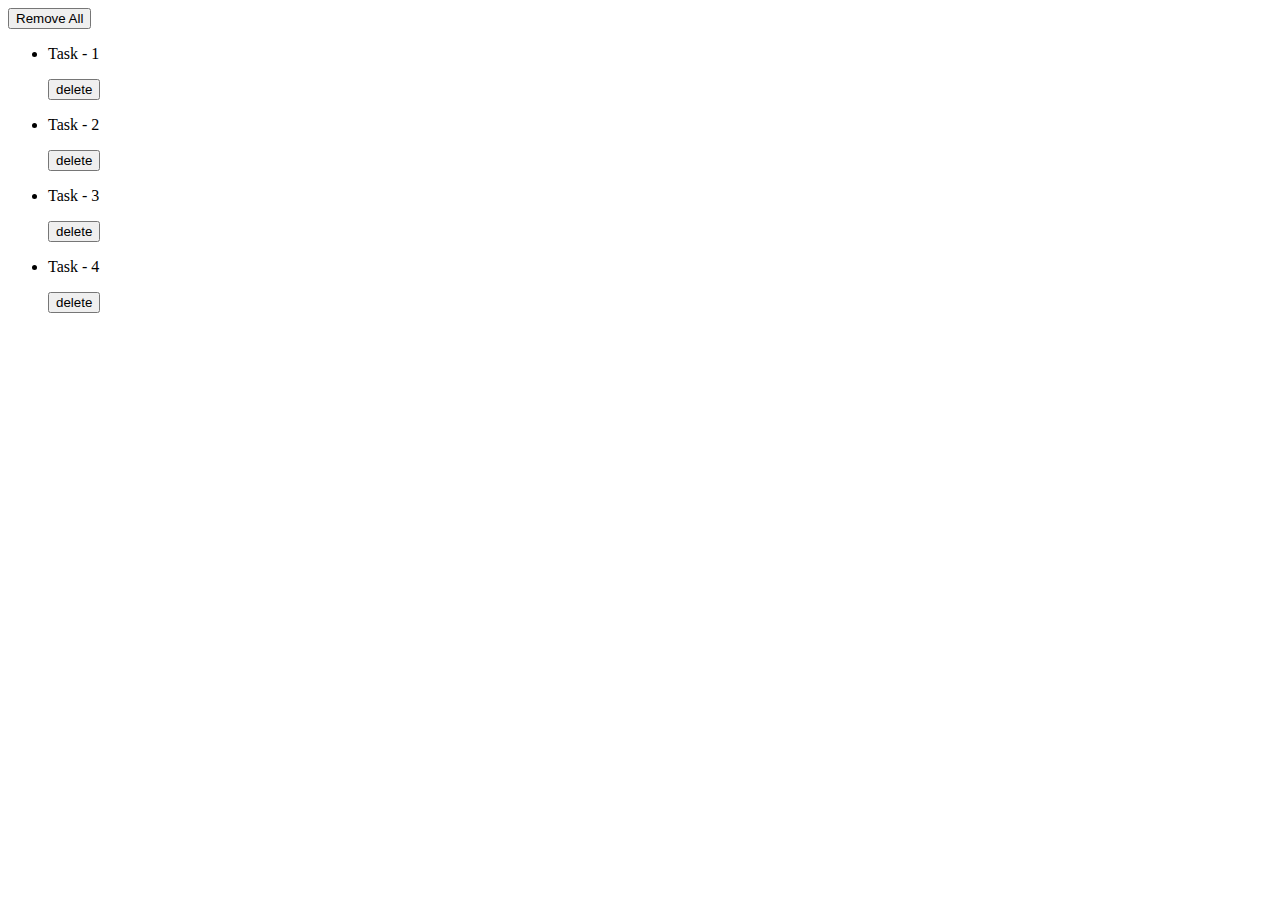
<file: Class-2 (Events)/7.html>
<!DOCTYPE html>
<html lang = "en">
  <head>
    <meta charset = "UTF - 8" />
    <meta http-equiv = "X - UA - Compatible" content = "IE = edge" />
    <meta name = "viewport" content = "width = device - width, initial-scale = 1.0" />
    <title>Document</title>
  </head>
  <body>
    <button id = "removeAll">Remove All</button>
    <ul>
      <li>
        <p>Task - 1</p>
        <button class="delete_button">delete</button>
      </li>
      <li>
        <p>Task - 2</p>
        <button class="delete_button">delete</button>
      </li>
      <li>
        <p>Task - 3</p>
        <button class="delete_button">delete</button>
      </li>
      <li>
        <p>Task - 4</p>
        <button class="delete_button">delete</button>
      </li>
    </ul>




    <script>
      // Q- Make remove all button work  and make individual delete btn work
       let cringe = document.querySelector('#removeAll')
       let all = document.querySelector('ul')
       cringe.addEventListener('click',function(e){
        while (all.firstChild) {
          all.removeChild(all.firstChild);
        }
       })

       let d = document.querySelectorAll('.delete_button')
      
       d.forEach(function(e){
        e.addEventListener('click',function(){
         e.parentElement.remove();
        })
       })

       /*
       
       let d = document.querySelectorAll('.delete_button')
       for(let i=0 ; i<d.length ; i++){
        d[i].addEventListener('click',function(){
         d[i].parentElement.remove();
        })
       }*/
       
      //  let d1 = document.querySelector('.delete_button')
      //  let del1 = document.querySelector('li')
      //  d1.addEventListener('click',function(){
      //   del1.remove();
      //  })
       
      //  let d2 = document.querySelector('.delete_button')
      //  let del2 = document.querySelector('li')
      //  d2.addEventListener('click',function(){
      //   del2.remove();
      //  })
       
      //  let d3 = document.querySelector('.delete_button')
      //  let del3 = document.querySelector('li')
      //  d3.addEventListener('click',function(){
      //   del3.remove();
      //  })

      //   Solution:
    
      // Individual delete buttons
      
    </script>
  </body>
</html>
</file>
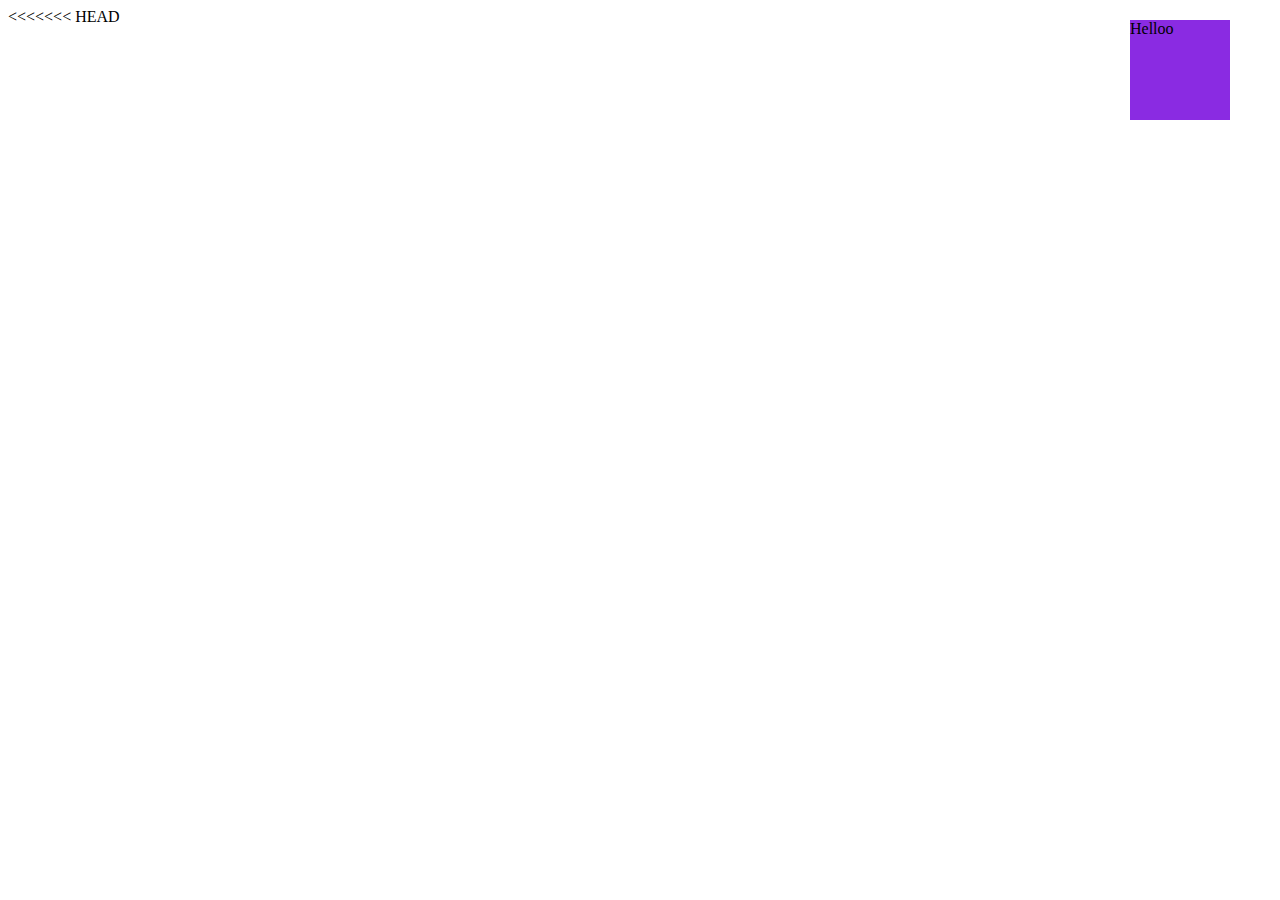
<file: Class-2 (Events)/test.html>
<!DOCTYPE html>
<html lang="en">
<head>
<<<<<<< HEAD
    <meta charset="UTF-8">
    <meta name="viewport" content="width=device-width, initial-scale=1.0">
    <title>Document</title>
    <style>
        #hi{
            height: 100px;
            width: 100px;
            background-color: blueviolet;
            position: absolute;
            top : 20px;
            right : 50px;
        }
    </style>
</head>
<body>
    <div id="hi">Helloo</div>
</body>
<script>
    const hello = document.querySelector('#hi')
    let res=hello.getBoundingClientRect()
    console.log(res)
=======
  <meta charset="UTF-8">
  <meta name="viewport" content="width=device-width, initial-scale=1.0">
  <title>Document</title>

  <style>
    #hello{
      height: 150px;
      width: 150px;
      background-color: blue;
      position: absolute;
      top : 20px


    }
  </style>
</head>
<body>

  <div id="hello">Hello</div>
  
</body>

<script>

  const helloDiv = document.querySelector('#hello')

  const results = helloDiv.getBoundingClientRect()

  console.log(results)
>>>>>>> c815759a34ff2d8ae2736321ea3f1e12ce5a238b
</script>
</html>
</file>
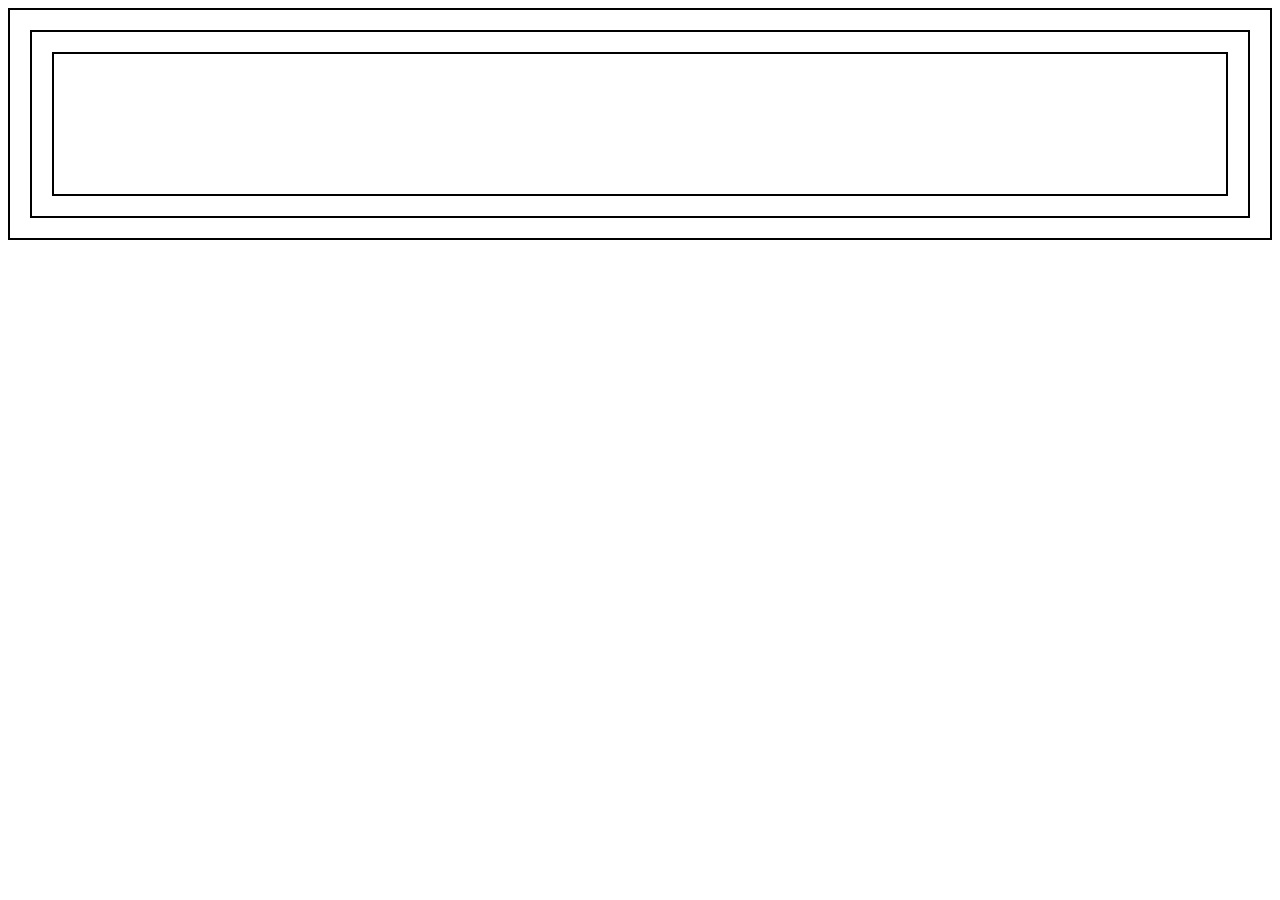
<file: Class-4 (Event Bubbling and Capturing)/optimized.html>
<!DOCTYPE html>
<html lang="en">
  <head>
    <meta charset="UTF-8" />
    <meta name="viewport" content="width=device-width, initial-scale=1.0" />
    <title>Document</title>

    <style>
      div {
        min-height: 100px;
        min-width: 100px;
        padding: 20px;
        border: 2px solid black;
      }

      .test {
        height: 100px;
        width: 100px;
        background-color: red;
      }
    </style>
  </head>

  <body>
    <div class="grandParent">
      <div class="parent">
        <div class="child"></div>
      </div>
    </div>
  </body>
  <script>
    const grandParentEle = document.querySelector(".grandParent");

    grandParentEle.addEventListener("click", function (e) {
      if(e.target.classList.contains('child')){
        console.log('Child Clicked')
      }

      else if(e.target.classList.contains('parent')){
        console.log('parent Clicked')
      }

      else{
        console.log("grandParent Clicked")
      }
    });
  </script>
</html>
</file>
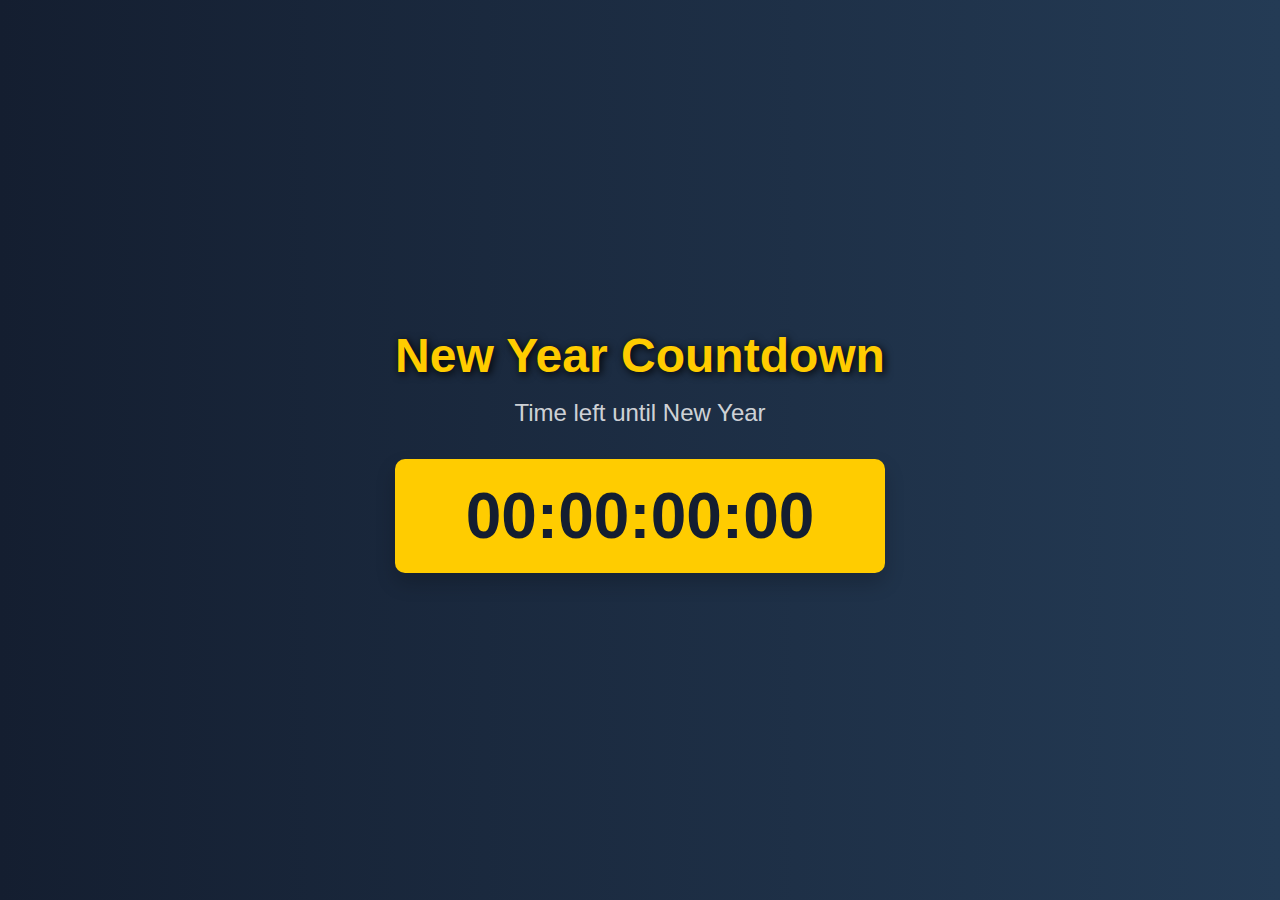
<file: Class-6(Date and Time)/countdown.html>
<!DOCTYPE html>
<html lang="en">
<head>
    <meta charset="UTF-8">
    <meta name="viewport" content="width=device-width, initial-scale=1.0">
    <title>Count Down New Year</title>

    <style>
        * {
            margin: 0;
            padding: 0;
            box-sizing: border-box;
        }

        body {
            font-family: 'Arial', sans-serif;
            height: 100vh;
            display: flex;
            justify-content: center;
            align-items: center;
            background: linear-gradient(to right, #141e30, #243b55);
            color: #ffffff;
            text-align: center;
        }

        h1 {
            font-size: 3rem;
            margin-bottom: 1rem;
            color: #ffcc00;
            text-shadow: 2px 2px 8px #000000;
        }

        p {
            font-size: 1.5rem;
            margin-bottom: 2rem;
            color: #ffffffcc;
        }

        h2#countdown {
            font-size: 4rem;
            background-color: #ffcc00;
            color: #141e30;
            padding: 20px 40px;
            border-radius: 10px;
            box-shadow: 0 10px 20px rgba(0, 0, 0, 0.2);
            transition: all 0.3s ease-in-out;
        }

        h2#countdown:hover {
            transform: scale(1.05);
        }
    </style>
</head>
<body>

    <div>
        <h1>New Year Countdown</h1>
        <p>Time left until New Year</p>

        <h2 id="countdown">00:00:00:00</h2>
    </div>


    <script>

        const newYearDate = new Date("2025-01-01T00:00:00")
        console.log(newYearDate)


        function countdownToEvent(eventDate){
          let countDownElement =  document.querySelector('#countdown')
        
           function updateCounter(){
              const now = new Date()

              const timeLeft = eventDate- now

              console.log(timeLeft)


              const days = Math.floor(timeLeft / (1000 * 60 *60 *24))

              const hours = Math.floor(timeLeft / (1000 * 60 *60)%24)

              const minutes = Math.floor(timeLeft / (1000 * 60)%60)

              const seconds =  Math.floor(timeLeft / (1000)%60)


              countDownElement.innerText = `${days}d:${hours}h:${minutes}m:${seconds}s`


             
           }



           setInterval(updateCounter , 1000)

        }

        countdownToEvent(newYearDate)

       

    </script>

</body>
</html>
</file>
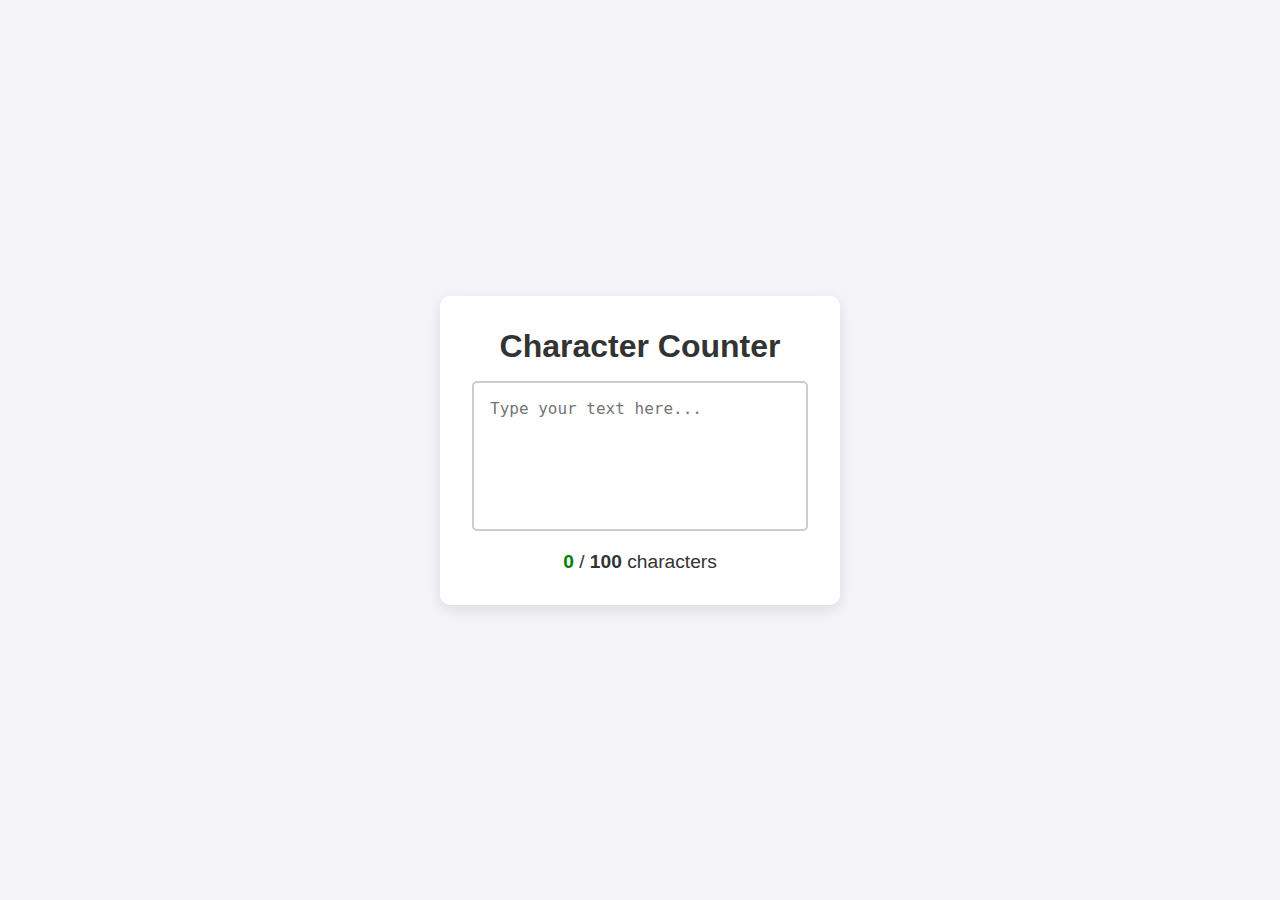
<file: Small Projects/characterCount.html>
<!DOCTYPE html>
<html lang="en">
<head>
    <meta charset="UTF-8">
    <meta name="viewport" content="width=device-width, initial-scale=1.0">
    <title>Character Counter</title>
    <style>
        * {
            margin: 0;
            padding: 0;
            box-sizing: border-box;
        }

        body {
            font-family: Arial, sans-serif;
            background-color: #f4f4f9;
            color: #333;
            display: flex;
            justify-content: center;
            align-items: center;
            height: 100vh;
        }

        .container {
            background-color: #fff;
            padding: 2rem;
            border-radius: 10px;
            box-shadow: 0 5px 15px rgba(0,0,0,0.1);
            max-width: 400px;
            width: 100%;
            text-align: center;
        }

        h1 {
            margin-bottom: 1rem;
        }

        textarea {
            width: 100%;
            height: 150px;
            padding: 1rem;
            font-size: 1rem;
            border: 2px solid #ccc;
            border-radius: 5px;
            resize: none;
            outline: none;
            transition: border-color 0.3s;
        }

        textarea:focus {
            border-color: #007BFF;
        }

        .counter {
            margin-top: 1rem;
            font-size: 1.2rem;
        }

        .counter span {
            font-weight: bold;
        }

        .counter span.safe {
            color: green;
        }

        .counter span.warning {
            color: red;
        }
    </style>
</head>
<body>

<div class="container">
    <h1>Character Counter</h1>
    <textarea id="textInput" placeholder="Type your text here..."></textarea>
    <div class="counter">
        <span id="charCount" class="safe">0</span> / <span id="maxCount">100</span> characters
    </div>
</div>

<script>
    // Get references to elements
    const textInput = document.getElementById('textInput');
    const charCount = document.getElementById('charCount');
    const maxCount = document.getElementById('maxCount');
    
    // Set the maximum character limit
    const maxCharacters = 100;
    maxCount.textContent = maxCharacters;

    // Event listener for input in the textarea
    textInput.addEventListener('input', () => {
        // Get the current length of the text
        const currentLength = textInput.value.length;
        
        // Update the character count display
        charCount.textContent = currentLength;
        
        // Check if the character count is over the limit
        if (currentLength > maxCharacters) {
            charCount.classList.remove('safe');
            charCount.classList.add('warning');
        } else {
            charCount.classList.remove('warning');
            charCount.classList.add('safe');
        }
    });
</script>

</body>
</html>
</file>
<file: Class-3 (Form Events)/style.css>
* {
    font-family: 'Segoe UI', Tahoma, Geneva, Verdana, sans-serif;
    background-color: rgb(237, 242, 255);
    margin: 0;
    padding: 0;
    box-sizing: border-box;
}

body {
    display: flex;
    justify-content: center;
    align-items: center;
    height: 100vh;
    background: linear-gradient(135deg, #eef2f3, #8e9eab);
}

.container {
    width: 350px;
    margin: auto;
    background: #ffffff;
    border-radius: 10px;
    box-shadow: 0 4px 8px rgba(0, 0, 0, 0.1);
    padding: 20px;
}

h1 {
    text-align: center;
    color: #333333;
    font-size: 1.8em;
    margin-bottom: 20px;
}

form > * {
    display: block;
    margin: 15px auto;
}

input,
textarea {
    width: 100%;
    border: solid 1px #ccc;
    border-radius: 5px;
    padding: 10px;
    font-size: 1em;
    transition: border-color 0.3s ease;
    box-shadow: 0 2px 4px rgba(0, 0, 0, 0.05);
}

input:focus,
textarea:focus {
    outline: none;
    border-color: #0078d7;
    box-shadow: 0 0 5px rgba(0, 120, 215, 0.5);
}

textarea {
    resize: none;
}

#submit {
    padding: 10px;
    background: linear-gradient(90deg, #00c851, #007e33);
    color: #ffffff;
    border: none;
    border-radius: 5px;
    font-size: 1em;
    font-weight: bold;
    transition: background 0.3s ease, transform 0.2s ease;
    box-shadow: 0 2px 4px rgba(0, 0, 0, 0.15);
}

#submit:hover {
    cursor: pointer;
    background: linear-gradient(90deg, #007e33, #00561b);
    transform: translateY(-2px);
    box-shadow: 0 4px 8px rgba(0, 0, 0, 0.2);
}
</file>
<file: Class-3/style.css>
* {
    font-family: 'Segoe UI', Tahoma, Geneva, Verdana, sans-serif;
    margin: 0;
    padding: 0;
    box-sizing: border-box;
}

body {
    display: flex;
    justify-content: center;
    align-items: center;
    height: 100vh;
    background: linear-gradient(135deg, #e3f2fd, #90caf9);
}

.container {
    width: 100%;
    max-width: 400px;
    margin: auto;
    background: #ffffff;
    border-radius: 15px;
    box-shadow: 0 6px 15px rgba(0, 0, 0, 0.1);
    padding: 25px;
    transition: transform 0.3s ease, box-shadow 0.3s ease;
}

.container:hover {
    transform: translateY(-5px);
    box-shadow: 0 10px 20px rgba(0, 0, 0, 0.2);
}

h1 {
    text-align: center;
    color: #333333;
    font-size: 2em;
    margin-bottom: 20px;
}

form > * {
    display: block;
    margin: 20px auto;
}

input,
textarea {
    width: 100%;
    border: 1px solid #ccc;
    border-radius: 10px;
    padding: 12px;
    font-size: 1.1em;
    transition: border-color 0.3s ease, box-shadow 0.3s ease;
    background-color: #f9f9f9;
}

input:focus,
textarea:focus {
    outline: none;
    border-color: #42a5f5;
    box-shadow: 0 0 8px rgba(66, 165, 245, 0.5);
}

textarea {
    resize: vertical;
    min-height: 100px;
}

#submit {
    padding: 12px;
    background: linear-gradient(90deg, #42a5f5, #1e88e5);
    color: #ffffff;
    border: none;
    border-radius: 10px;
    font-size: 1.1em;
    font-weight: bold;
    transition: background 0.3s ease, transform 0.2s ease, box-shadow 0.3s ease;
    box-shadow: 0 4px 10px rgba(66, 165, 245, 0.3);
}

#submit:hover {
    cursor: pointer;
    background: linear-gradient(90deg, #1e88e5, #1565c0);
    transform: translateY(-3px);
    box-shadow: 0 6px 15px rgba(33, 150, 243, 0.4);
}

#submit:active {
    transform: translateY(0);
    box-shadow: 0 3px 8px rgba(33, 150, 243, 0.4);
}

@media (max-width: 480px) {
    .container {
        padding: 20px;
    }

    h1 {
        font-size: 1.5em;
    }

    input,
    textarea {
        font-size: 1em;
    }

    #submit {
        font-size: 1em;
        padding: 10px;
    }
}
</file>
